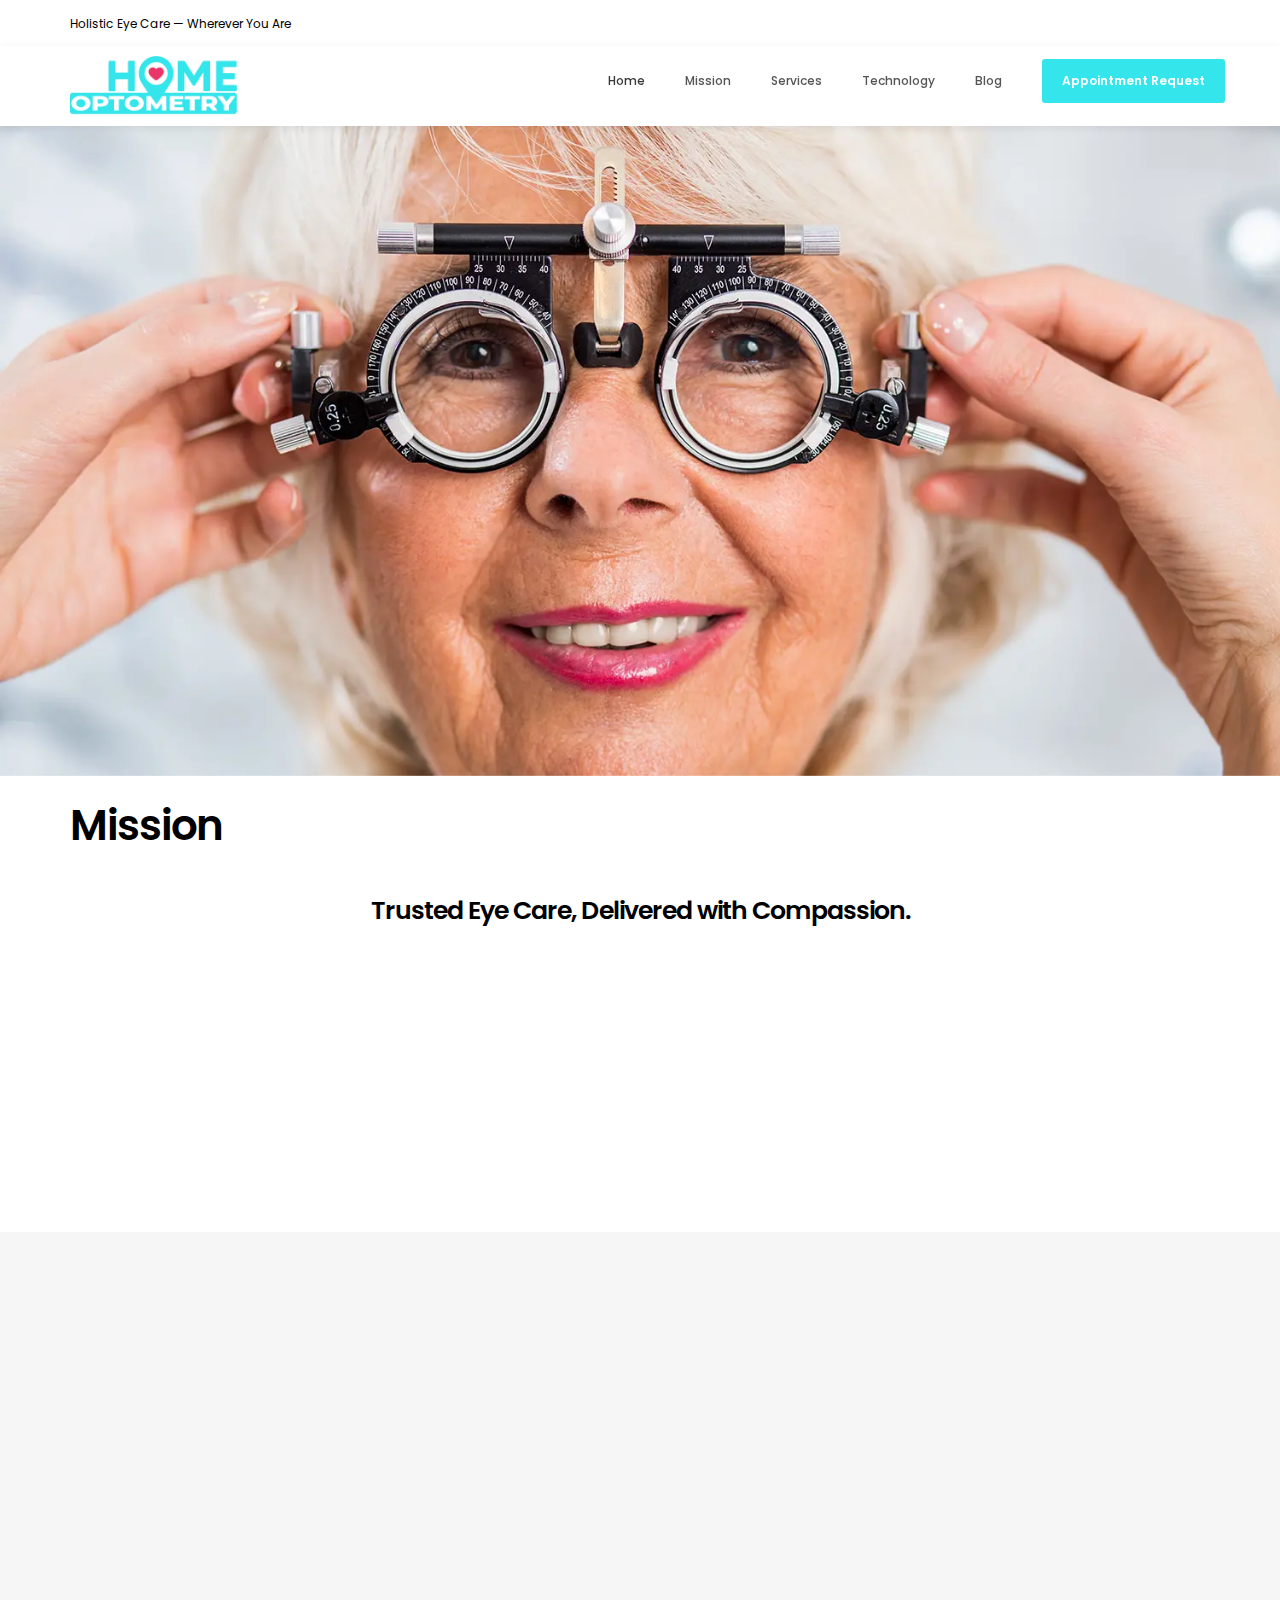
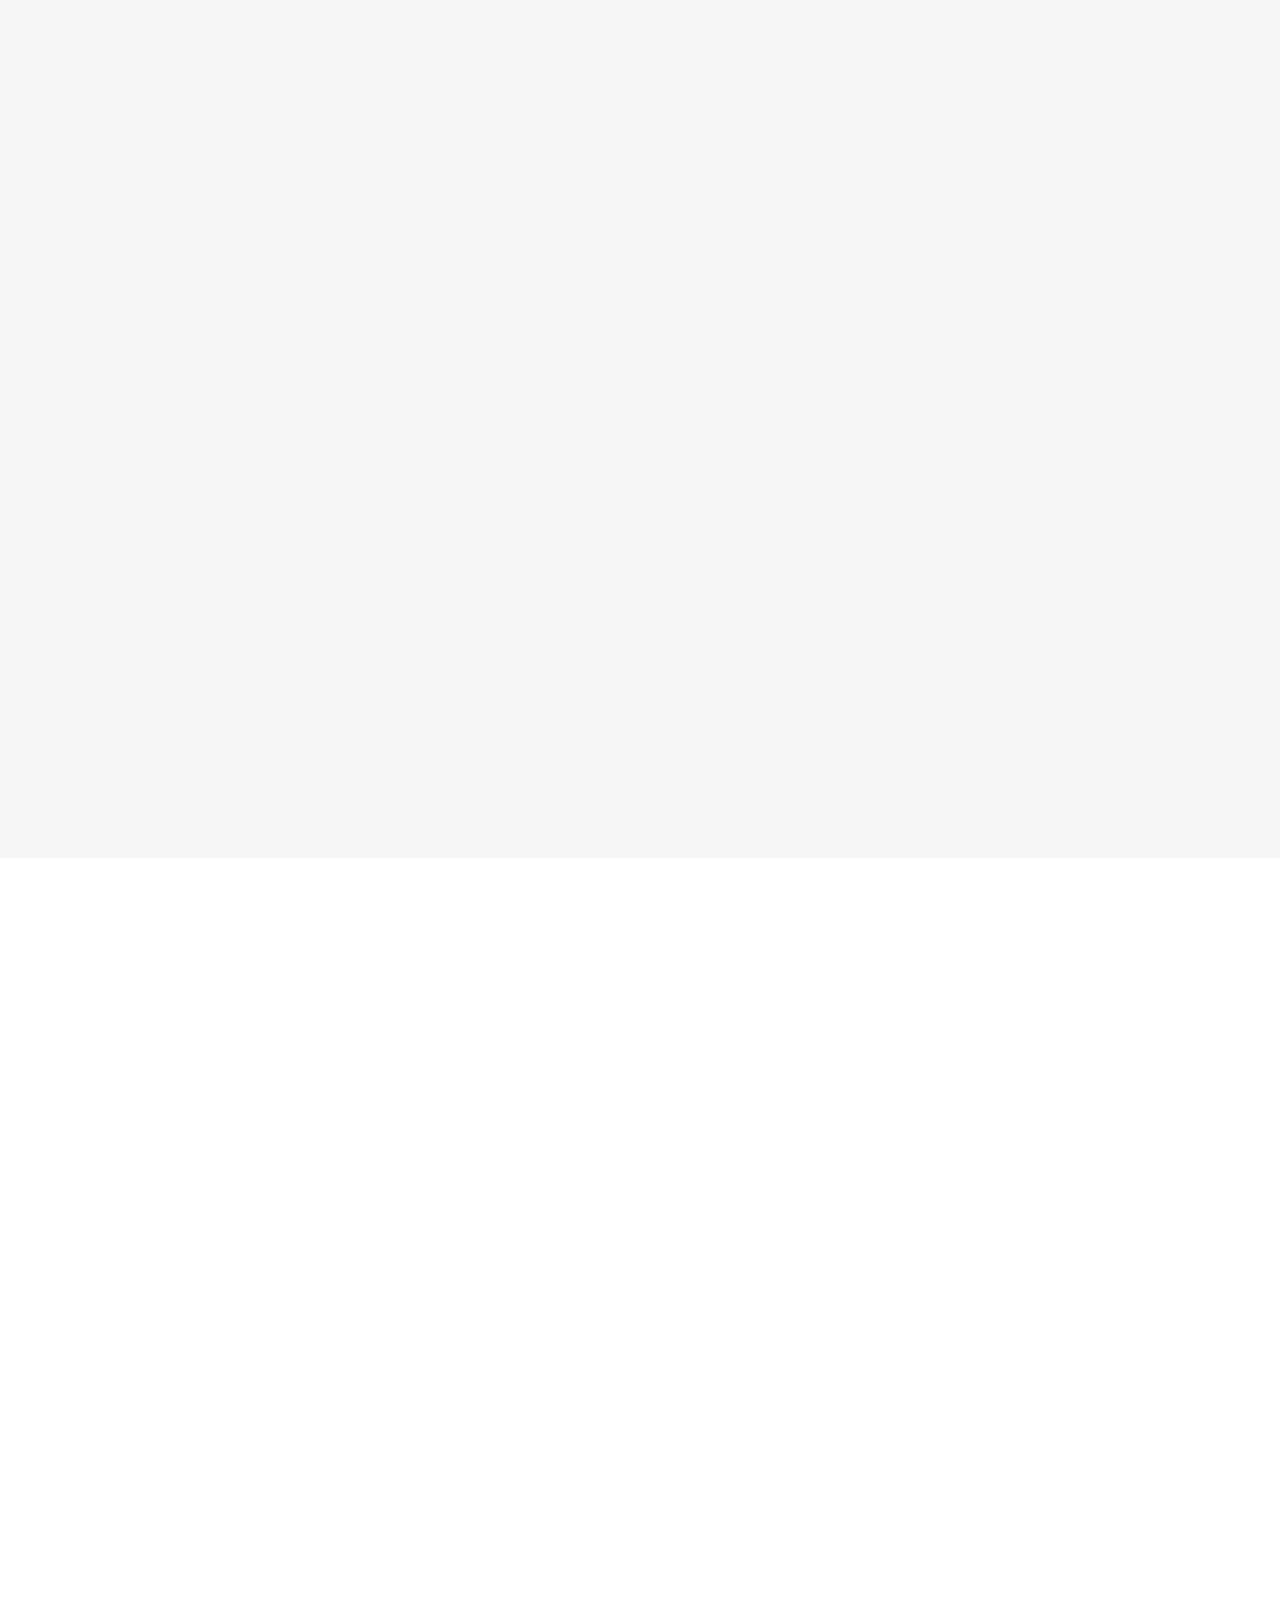
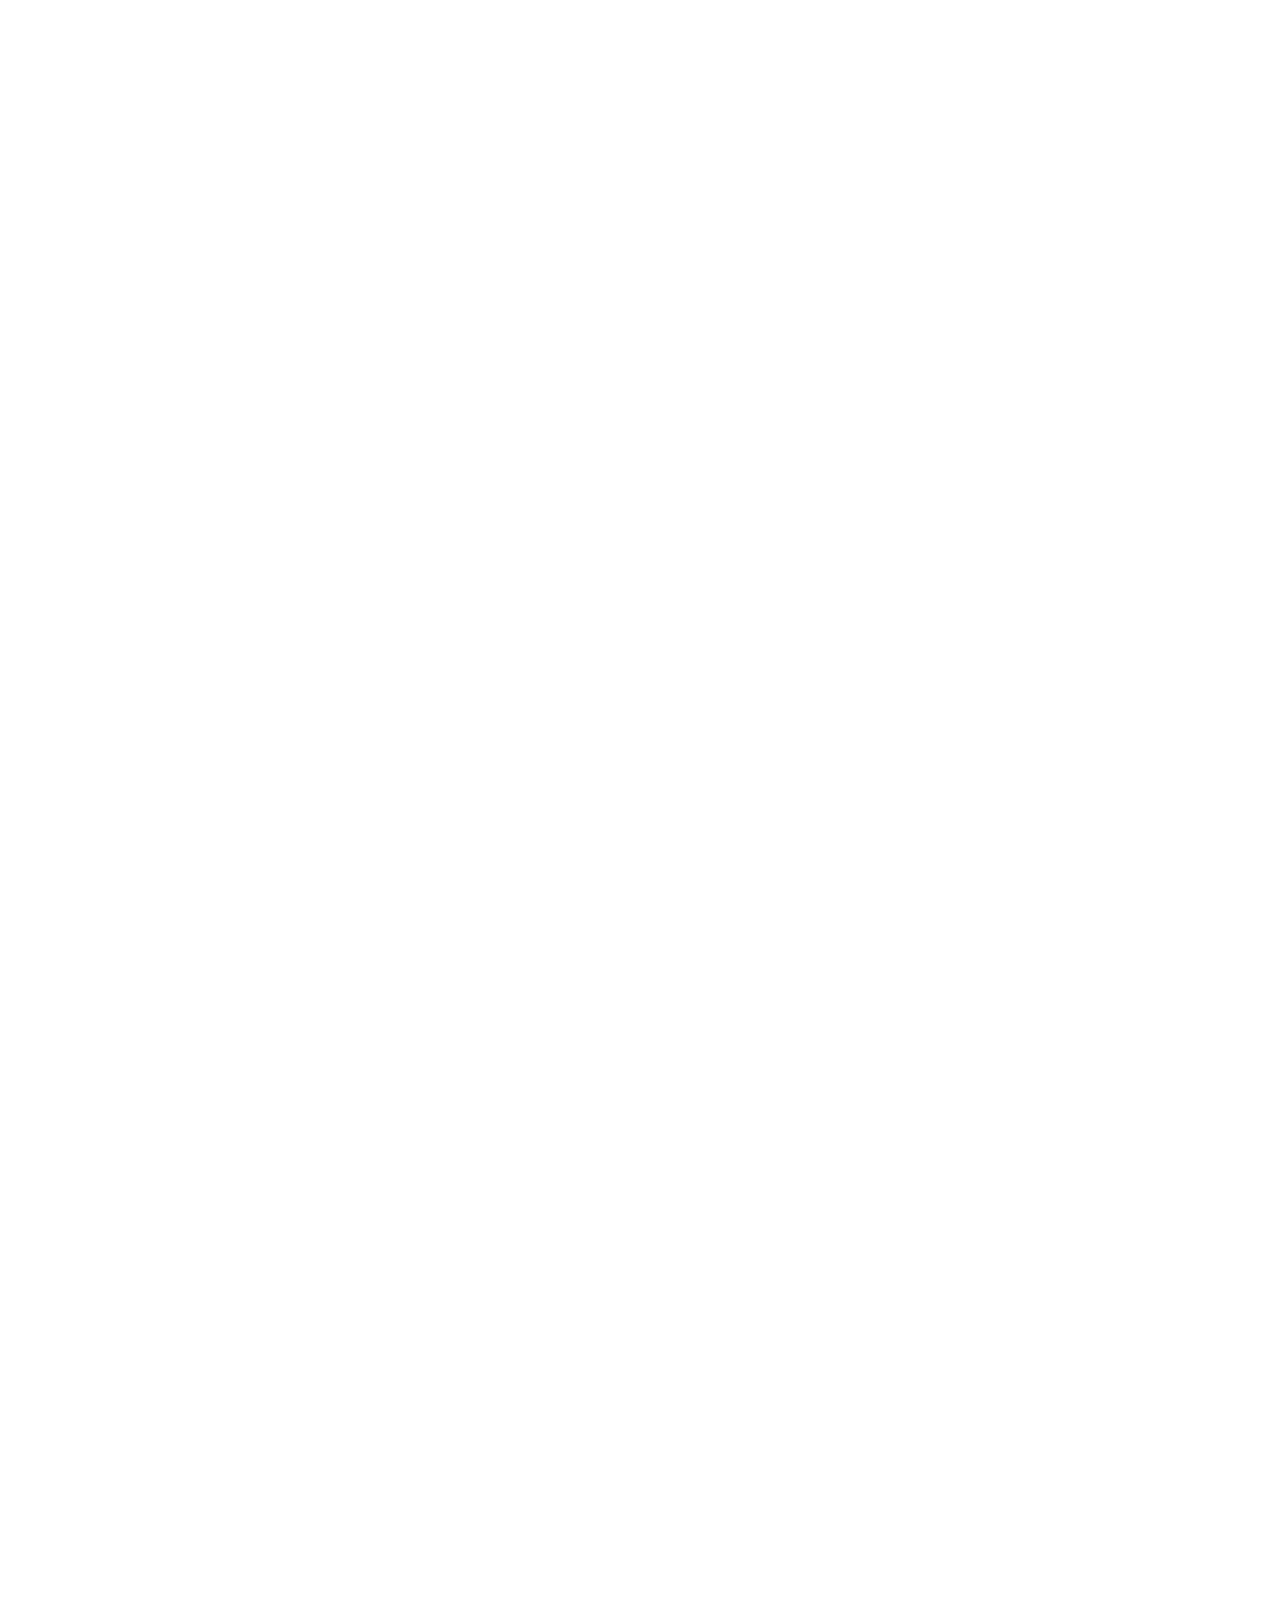
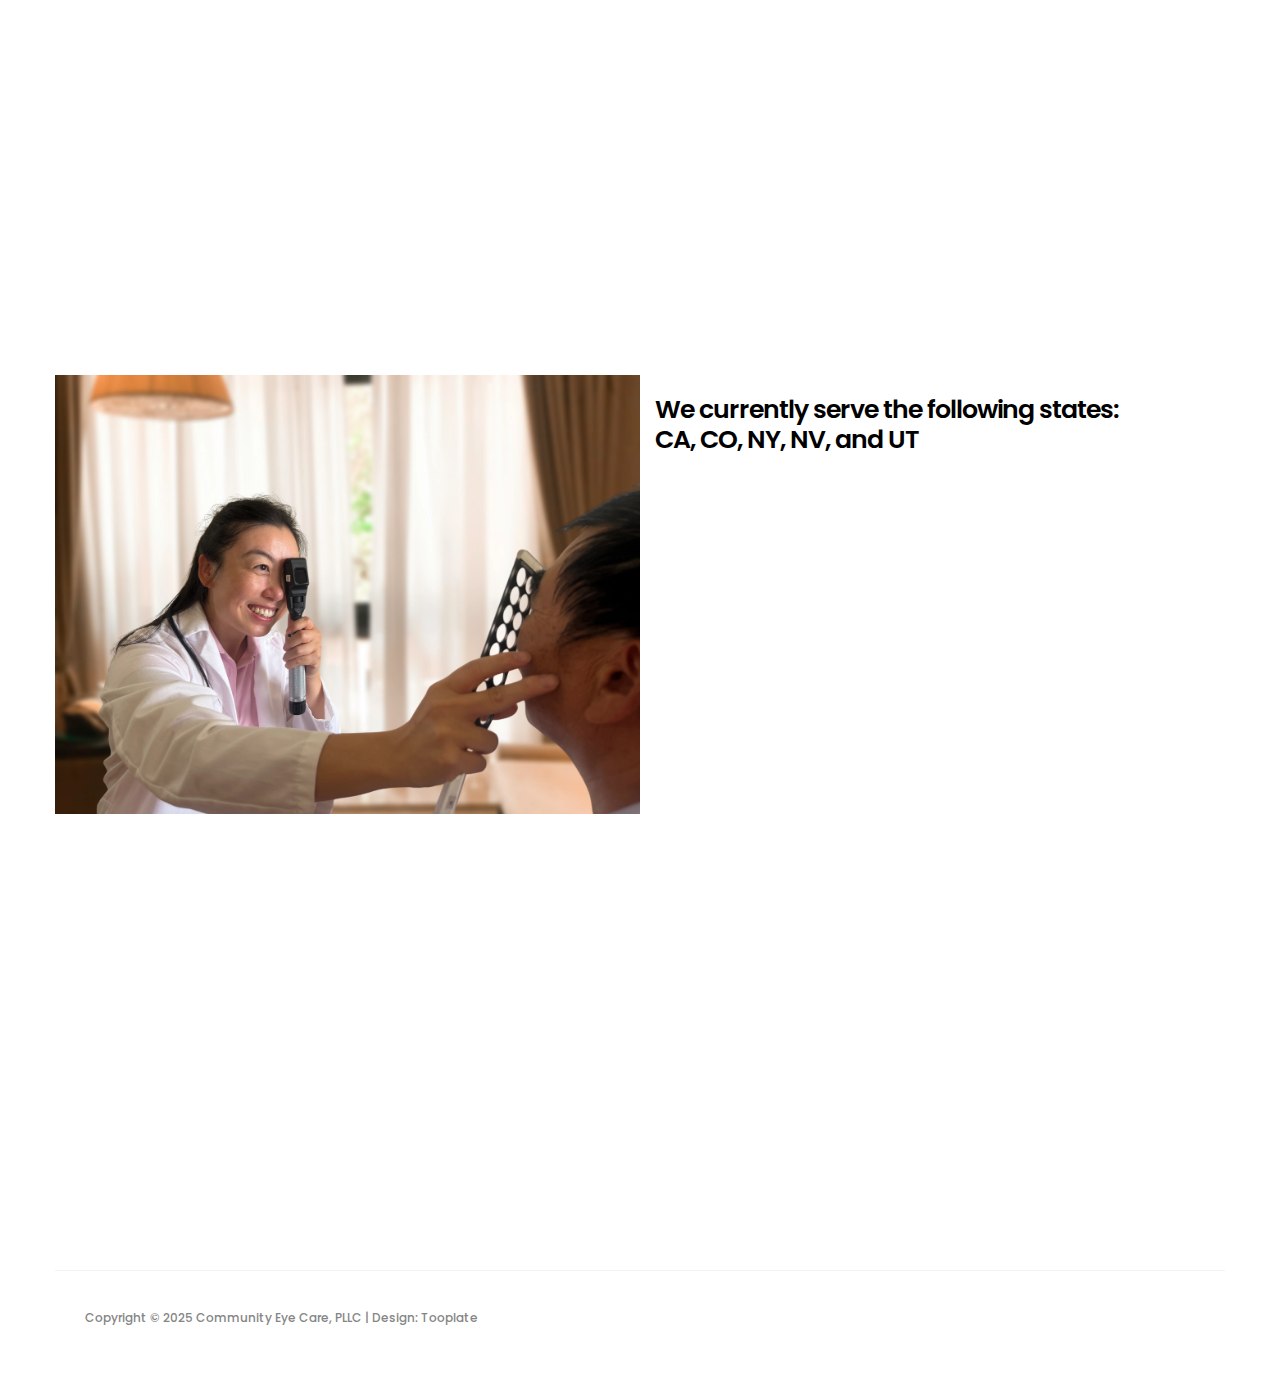
<file: index.html>
<!DOCTYPE html>
<html lang="en">
<head>

     <title>Home Optometry | Mobile Eye Care for Seniors</title>
<!--

Template 2098 Health

http://www.tooplate.com/view/2098-health

-->
     <meta charset="UTF-8">
     <meta http-equiv="X-UA-Compatible" content="IE=Edge">
     <meta name="description" content="Home Optometry delivers comprehensive, mobile eye exams to seniors in assisted living, nursing homes, and senior communities across California, Colorado, Nevada, New York, and Utah.">
     <meta name="keywords" content="mobile optometry, senior eye care, assisted living eye exams, nursing home optometrist, California mobile optometry, in-home eye exams, Colorado mobile optometry, Nevada mobile optometry, New York mobile optometry, Utah mobile optometry">
     <!--meta name="author" content="Tooplate"-->
     <meta name="viewport" content="width=device-width, initial-scale=1, maximum-scale=1">

	   <link rel="canonical" href="https://homeoptometry.com/">

    <link rel="preconnect" href="https://fonts.googleapis.com">
    <link rel="preconnect" href="https://fonts.gstatic.com" crossorigin>

     <link rel="stylesheet" href="css/bootstrap.min.css">
     <link rel="stylesheet" href="css/font-awesome.min.css">
     <link rel="stylesheet" href="css/animate.css">
     <link rel="stylesheet" href="css/owl.carousel.css">
     <link rel="stylesheet" href="css/owl.theme.default.min.css">
     
  <!-- Open Graph (Social Sharing) -->
  <meta property="og:title" content="Home Optometry | Mobile Eye Care for Seniors in California">
  <meta property="og:description" content="Concierge-style optometry for seniors—on-site eye exams in assisted living, nursing homes, and retirement communities across California.">
  <meta property="og:image" content="https://homeoptometry.com/images/logo.png">
  <meta property="og:url" content="https://homeoptometry.com/">
  <meta property="og:type" content="website">

  <!-- Twitter Card -->
  <meta name="twitter:card" content="summary_large_image">
  <meta name="twitter:title" content="Home Optometry | Mobile Eye Care for Seniors in California">
  <meta name="twitter:description" content="Holistic, mobile eye care delivered to senior communities across California.">
  <meta name="twitter:image" content="https://homeoptometry.com/images/logo.png">

  <!-- Favicon -->
  <link rel="icon" href="images/favicon.ico" type="image/x-icon">

     <!-- MAIN CSS -->
     <link rel="stylesheet" href="css/tooplate-style.css">
	    <link rel="preload" as="image" href="images/mobile-eye-exams-seniors-california.webp">

</head>
<body id="top" data-spy="scroll" data-target=".navbar-collapse" data-offset="50">


     <!-- HEADER -->
     <header>
          <div class="container">
               <div class="row">

                    <div class="col-md-4 col-sm-5">
                         <p>Holistic Eye Care — Wherever You Are</p>
                    </div>
                         
                    <!--div class="col-md-8 col-sm-7 text-align-right">
                         <span class="phone-icon"><i class="fa fa-phone"></i> 010-060-0160</span>
                         <span class="date-icon"><i class="fa fa-calendar-plus-o"></i> 6:00 AM - 10:00 PM (Mon-Fri)</span>
                         <span class="email-icon"><i class="fa fa-envelope-o"></i> <a href="#">info@company.com</a></span>
                    </div-->

               </div>
          </div>
     </header>


     <!-- MENU -->
     <section class="navbar navbar-default navbar-static-top" role="navigation">
          <div class="container">

               <div class="navbar-header">
                    <button class="navbar-toggle" data-toggle="collapse" data-target=".navbar-collapse">
                         <span class="icon icon-bar"></span>
                         <span class="icon icon-bar"></span>
                         <span class="icon icon-bar"></span>
                    </button>

                    <!-- lOGO TEXT HERE -->
                     <a href="index.html"><img src="images/logo.png" style="height: 60px; width: auto;"/></a>
               </div>

               <!-- MENU LINKS -->
               <div class="collapse navbar-collapse">
                    <ul class="nav navbar-nav navbar-right">
                         <li><a href="#top" class="smoothScroll">Home</a></li>
                         <li><a href="#mission" class="smoothScroll">Mission</a></li>
                         <li><a href="#services" class="smoothScroll">Services</a></li>
                         <li><a href="#tech" class="smoothScroll">Technology</a></li>
                         <li><a href="#blog" class="smoothScroll">Blog</a></li>
                         <!--li><a href="#appointment" class="smoothScroll">Contact</a></li-->
                         <li class="appointment-btn"><a href="#appointment">Appointment Request</a></li>
                    </ul>
               </div>

          </div>
     </section>


     <!-- HOME -->
     <section id="home" class="slider" data-stellar-background-ratio="0.5">
          <div class="container">
               <div class="row">

                         <div class="owl-carousel owl-theme">
                              <div class="item item-first">
                                   <!--div class="caption">
                                        <div class="col-md-offset-1 col-md-10">
                                             <h3>Let's make your life happier</h3>
                                             <h1>Healthy Living</h1>
                                             <a href="#tech" class="section-btn btn btn-default smoothScroll">Ultimate Portable Exam Package</a>
                                        </div>
                                   </div-->
                              </div>

                              <!--div class="item item-second">
                                   <div class="caption">
                                        <div class="col-md-offset-1 col-md-10">
                                             <h3>Aenean luctus lobortis tellus</h3>
                                             <h1>New Lifestyle</h1>
                                             <a href="#about" class="section-btn btn btn-default btn-gray smoothScroll">More About Us</a>
                                        </div>
                                   </div>
                              </div>

                              <div class="item item-third">
                                   <div class="caption">
                                        <div class="col-md-offset-1 col-md-10">
                                             <h3>Pellentesque nec libero nisi</h3>
                                             <h1>Your Health Benefits</h1>
                                             <a href="#news" class="section-btn btn btn-default btn-blue smoothScroll">Read Stories</a>
                                        </div>
                                   </div>
                              </div-->
                         </div>

               </div>
          </div>
     </section>

<!--Mission-->
      <section id="mission" data-stellar-background-ratio="1">
          <div class="container">
               <div class="row">
                    <div class="col-md-6 col-sm-6">
                         <div class="about-info">
                              <h2 class="wow fadeInUp" data-wow-delay="0.1s">Mission</h2>
                         </div> 
                    </div>
                    <div class="col-md-12 col-sm-12">
    
                              <div class="section-title wow fadeInUp" data-wow-delay="0.1s">
                              <h3 style="text-align:center;">Trusted Eye Care, Delivered with Compassion.</h3>
                         <br> 
                              </div>
                         <p class="section-title wow fadeInUp" style="text-align: justify">
                              Home Optometry is a full-service, primary eye care provider dedicated to enhancing the quality of life for seniors across California. Our mission is to deliver comprehensive, patient-centered, concierge-style eye care directly to where patients live and thrive.
                    <br>
                              <br>We partner with a wide range of senior care communities—including PACE centers, assisted living facilities, skilled nursing facilities, memory care units, residential care homes, continuing care communities, and retirement communities—to expand access to essential eye health services. By bringing best-in-class eye exams, personalized attention, and compassionate care to each resident, we aim to safeguard vision, support independence, and enrich the daily lives of every patient we serve.                   
                    <br>
                              <br>We believe that every person, regardless of age, health, or cognitive status, deserves the ability to see to their fullest potential.
                         </p>
                    <br>
                    </div>
               </div>
           </div>
     </section>


     <!-- ABOUT -->
     <section id="services">
          <div class="container">
               <div class="row">
                    <div class="col-md-6 col-sm-6">
                         <div class="about-info">
                                   <h2 class="wow fadeInUp" data-wow-delay="0.6s"><a href="about.html">Our Services</a></h2>
                         </div>
                    </div>    
                    <div class="col-md-12 col-sm-12">
                              <div class="wow fadeInUp" data-wow-delay="0.8s">
                                          <p class="section-title wow fadeInUp" style="text-align: justify"><strong>Home Optometry</strong> brings the full spectrum of professional eye care directly to your facility, eliminating the logistical stress, safety risks, and personal hardship of outside transportation for your residents. We specialize in serving the unique needs of the long-term care population with advanced portable diagnostic equipment and extensive clinical experience.</p>

<p class="section-title wow fadeInUp" style="text-align: justify">

Our practice is built on an exclusive private-care model designed to provide the highest standard of patient care and seamless partnership with your facility. This intentional approach allows us to offer:
                    </p>
                    <ul class="section-title wow fadeInUp" style="text-align: justify">
                         <li>
                        <strong>Unrushed, Comprehensive Examinations: </strong>Free from the constraints of restrictive insurance networks, we allocate more time per resident for a truly thorough evaluation of vision and ocular health. This is essential for managing age-related conditions like glaucoma, macular degeneration, and diabetic retinopathy..</li>
                    <li>
                         <strong>Simplified, Predictable Billing for Facilities: </strong>We eliminate administrative complexity by providing one clear, consolidated invoice for services rendered. This streamlines your accounting and budgeting processes with straightforward, transparent billing.</li>
                    <li>
                        <strong>Guaranteed, Priority Service: </strong>Our partnership is direct and focused. We coordinate schedules with you to ensure timely, reliable visits and prompt follow-up on all doctor recommendations.</li>
                         <li>
                             <strong>Enhanced Clinical Autonomy: </strong>Our independent, therapeutically licensed optometrists make care recommendations based solely on clinical necessity. This ensures every resident receives the lenses, treatments, and follow-up they need for optimal vision, comfort, and quality of life.</li></ul>
                    <p class="section-title wow fadeInUp"><strong>Our Resident Vision Program ensures seamless, high-quality care:</strong></p>
                       
<p class="section-title wow fadeInUp" style="text-align: justify">Working in coordination with each resident’s attending physician, we provide a complete clinical evaluation and deliver a clear summary of findings and recommendations. We furnish two copies of the detailed consultation report—one for the facility chart and one for the resident’s file—to ensure flawless care coordination. Should a referral to a specialist be necessary, we connect your team with trusted ophthalmologists from our established network.</p>

                         <p class="section-title wow fadeInUp" style="text-align: justify">By choosing At Home Optometry, you invest in a vision care program that prioritizes resident well-being and operational simplicity for your staff.</p>
                              </div>
                    </div>
               </div>
               <div class="row">
                    <div class="col-md-6 col-sm-6">
                         <div class="wow fadeInUp" data-wow-delay="0.8s">
                                   <h3>Concierge Eye Exams</h3>
                              <p class="section-title wow fadeInUp" style="text-align: justify">
                                   <br>Our doctors are licensed and insured to diagnose, treat, and manage a wide range of conditions. In addition to providing a glasses prescription to correct any refractive error, we manage both acute and chronic eye diseases such as:
                              </p>
                                   <ul>
                                        <li>Allergies</li>
                                        <li>Cataracts</li>
                                        <li>Diabetic Retinopathy</li>
                                        <li>Dry Eye Syndrome</li>
                                        <li>Eye Infections/Inflammations</li>
                                        <li>Glaucoma Detection/Management</li>
                                        <li>Macular Degeneration</li>
                                        <li>High-risk Ocular Side Effects of Medications</li>
                                        <li>Low Vision Care</li>
                                        <li>Post-Stroke Rehabilitation Integration with PT/OT</li>
                                        <li>MDS Assessments</li>
                                        <li>Continuing Education for Facility Staff</li>
                                   </ul>
                              </div> 
                    </div>
                    <div class="col-md-6 col-sm-6">
                         <div class="wow fadeInUp" data-wow-delay="0.8s">
                                   <h3>Personalized Optical</h3>
                              <br><p class="section-title wow fadeInUp" style="text-align: justify">
                              Bespoke Eyewear without the Bureaucracy. As a private-pay provider, we offer a curated eyewear experience that prioritizes quality and speed. By operating independently of insurance networks, we bypass the restrictive frame selections and slow processing times typical of "plan-grade" optical labs.</p>
                                   <ul>
                                        <li><strong>Boutique Frame Gallery:</strong> We bring a wide selection of frames chosen specifically for senior ergonomics, durability, and style.</li>
                                        <li><strong>Private Lab Precision:</strong> We utilize premium lens materials and advanced anti-reflective coatings for superior visual clarity.</li>
                                        <li><strong>Loss Prevention:</strong> To protect the resident’s investment, we provide custom name engraving on the temple of every frame—a vital service for community living.</li>
                                        <li><strong>Repair and adjustments</strong> of glasses, On-site.</li>
                                        <li><strong>On-Site Maintenance:</strong> We provide repairs and precision adjustments on-site to ensure lasting comfort.</li>
                                        <li><strong>Community Impact:</strong>We manage the recycling and donation of old eyewear to medical mission trips with authorization.</li></ul>
                         </div>
                    </div>
               </div>
          </div>
     </section>


     <!-- TECH -->
     <section id="tech" data-stellar-background-ratio="1">
          <div class="container">
               <div class="row">

                    <div class="col-md-6 col-sm-6">
                         <div class="about-info">
                              <h2 class="wow fadeInUp" data-wow-delay="0.1s">Equipment</h2>
                         </div>
                    </div>
               </div>
               
 <div class="section-title wow fadeInUp" data-wow-delay="0.1s">
                              <h3 style="text-align:center;"><a href="essentials.html">Ultimate Portable Exam Package</a></h3>
                         <br></div>
                         <p class="section-title wow fadeInUp" style="text-align: justify; color:black">
                            At Home Optometry, we provide comprehensive, on-site eye care by deploying a fully portable diagnostic suite that replicates the functionality of a traditional exam room. This portability allows us to serve bedbound patients, individuals with limited mobility, and those with cognitive impairment, reducing barriers to essential vision care.
               <br><br>Our approach integrates both time-tested diagnostic techniques and modern advancements in technology. Using retinoscopes, handheld slit lamps, binocular indirect ophthalmoscopes, and rebound tonometers, we perform objective, thorough evaluations of ocular health. These methods enable us to accurately prescribe corrective lenses and diagnose eye conditions—even in patients who may be unable to provide subjective responses.
                              <br><br>By combining clinical precision with mobility, we enhance access to high-quality eye care and improve patient outcomes across diverse care settings.</p>
          
                    <div class="clearfix">

                    <div class="col-md-4 col-sm-6">
                         <div class="team-thumb wow fadeInUp" data-wow-delay="0.2s">
                              <img src="images/bio-2.webp" class="img-responsive" alt="">

                                   <div class="team-info">
                                        <h3>Binocular Indirect Ophthalmoscope (BIO)</h3>
                                        <p>We use a binocular indirect ophthalmoscope to obtain a wide, detailed view of the retina and optic nerve. This allows us to detect sight-threatening conditions such as retinal tears, diabetic retinopathy, or glaucoma—even in challenging exam environments.
                                        </p>
                                        
                                   </div>

                         </div>
                    </div>

                    <div class="col-md-4 col-sm-6">
                         <div class="team-thumb wow fadeInUp" data-wow-delay="0.4s">
                              <img src="images/slitlamp.png" class="img-responsive" alt="">
                                   <div class="team-info">
                                        <h3>Handheld Slit Lamp</h3>
                                        <p>Our handheld slit lamp provides a close-up, magnified view of the front structures of the eye (cornea, lens, iris, eyelids). This helps us diagnose conditions like cataracts, dry eye, corneal disease, and ocular surface disorders with precision.
                                        </p>
                                   </div>

                         </div>
                    </div>

                    <div class="col-md-4 col-sm-6">
                         <div class="team-thumb wow fadeInUp" data-wow-delay="0.6s">
                              <img src="images/tonometer.png" class="img-responsive" alt="">
                                   <div class="team-info">
                                        <h3>Rebound Tonometer</h3>
                                        <p>We use a rebound tonometer to measure intraocular pressure (IOP)—a critical factor in detecting and managing glaucoma. Because it works in both upright and supine positions, it’s ideal for patients who are bedbound or have mobility limitations.
                                        </p>
                                   </div>
                         </div>
                    </div>
                    
               </div>
               <br>
               <div class="clearfix">

                    <div class="col-md-4 col-sm-6">
                         <div class="team-thumb wow fadeInUp" data-wow-delay="0.2s">
                              <img src="images/ret3.png" class="img-responsive" alt="">
                                   <div class="team-info">
                                        <h3>Retinoscope</h3>
                                        <p>With a retinoscope and skiascopy racks, we objectively measure a patient’s refractive error to determine their glasses prescription. This method is especially valuable for patients who cannot verbally communicate or provide reliable subjective responses.</p>
                                        
                                   </div>

                         </div>
                    </div>

                    <div class="col-md-4 col-sm-6">
                         <div class="team-thumb wow fadeInUp" data-wow-delay="0.4s">
                              <img src="images/lensometer.png" class="img-responsive" alt="">
                                   <div class="team-info">
                                        <h3>Manual Lensometer</h3>
                                        <p>A portable lensometer lets us measure the current prescription in a patient’s glasses on site. This helps us track prescription changes over time and ensure new lenses are updated accurately.</p>
                                   </div>

                         </div>
                    </div>

                    <div class="col-md-4 col-sm-6">
                         <div class="team-thumb wow fadeInUp" data-wow-delay="0.6s">
                              <img src="images/lea.png" class="img-responsive" alt="">
                                   <div class="team-info">
                                        <h3>LEA Charts</h3>
                                        <p>Our LEA charts use specially designed symbols and optotypes to test vision in patients who may be nonverbal or cognitively impaired. This allows us to obtain accurate visual acuity feedback from children, seniors, and patients with dementia.</p>
                                   </div>
                         </div>
                    </div>
                    
               </div>
          </div>
          <br>
     </section>


     <!-- NEWS -->
   
     <section id="blog" data-stellar-background-ratio="2.5">
          <div class="container">
               <div class="row">

                    <div class="col-md-12 col-sm-12">
                         <!-- SECTION TITLE -->
                         <div class="section-title wow fadeInUp" data-wow-delay="0.1s">
                                <br><h2>Optometry Blog</h2>
                         </div>
                    </div>

                    <div class="col-md-4 col-sm-6">
                         <!-- NEWS THUMB -->
                         <div class="news-thumb wow fadeInUp" data-wow-delay="0.4s">
                              <a href="onsiteoptometry.html">
                                   <img src="images/nursinghomeopto.jpg" class="img-responsive" alt="">
                              </a>
                              <div class="news-info">
                                   <span>September 18, 2025</span>
                                   <h3><a href="onsiteoptometry.html">5 Reasons Assisted Living Communities Benefit from On-Site Optometry Services</a></h3>
                                   <p>On-site optometry services make eye care easier for seniors in assisted living communities. Learn how mobile eye exams improve access, safety, and quality of life.</p>
                                   <div class="author">
                                        <img src="images/author.png" class="img-responsive" alt="">
                                        <div class="author-info">
                                             <h5>Ting Zhang, OD, FAAO</h5>
                                             <p>Optometrist / Founder</p>
                                        </div>
                                   </div>
                              </div>
                         </div>
                    </div>

                    <div class="col-md-4 col-sm-6">
                         <!-- NEWS THUMB -->
                         <div class="news-thumb wow fadeInUp" data-wow-delay="0.6s">
                              <a href="eyeexam.html">
                                   <img src="images/eyeexam.png" class="img-responsive" alt="">
                              </a>
                              <div class="news-info">
                                   <span>September 08, 2025</span>
                                   <h3><a href="eyeexam.html">The Importance of Eye Exams for Seniors</a></h3>
                                   <p>As we age, our eyes—like the rest of our body—undergo natural changes. While some vision changes are a normal part of getting older, others may signal more serious eye health issues. That’s why regular eye exams are an essential part of maintaining overall health and quality of life for seniors.</p>
                                   <div class="author">
                                        <img src="images/author.png" class="img-responsive" alt="">
                                        <div class="author-info">
                                             <h5>Ting Zhang, OD, FAAO</h5>
                                             <p>Optometrist / Founder</p>
                                        </div>
                                   </div>
                              </div>
                         </div>
                    </div>

                    <div class="col-md-4 col-sm-6">
                         <!-- NEWS THUMB -->
                         <div class="news-thumb wow fadeInUp" data-wow-delay="0.8s">
                              <a href="eyehealth.html">
                                   <img src="images/eyehealth.jpeg" class="img-responsive" alt="">
                              </a>
                              <div class="news-info">
                                   <span>August 27, 2025</span>
                                   <h3><a href="eyehealth.html">Protecting Your Eye Health as You Age</a></h3>
                                   <p>Through regular eye examinations, lifestyle modifications, and proactive management of systemic health, older adults can protect their vision and maintain independence.</p>
                                   <div class="author">
                                        <img src="images/author.png" class="img-responsive" alt="">
                                        <div class="author-info">
                                             <h5>Ting Zhang, OD, FAAO</h5>
                                             <p>Optometrist / Founder</p>
                                        </div>
                                   </div>
                              </div>
                         </div>
                    </div>

               </div>
          </div>
     </section>


     <!-- MAKE AN APPOINTMENT -->
     <section id="appointment" data-stellar-background-ratio="3">
          <div class="container">
               <div class="row">

                    <div class="col-md-6 col-sm-6">
                         <div class="row">
                         <img src="images/abt-img.webp" class="img-responsive" alt="">
                              </div>
                         <br>
                         <div class="row">
                              <div class="wow fadeInUp" data-wow-delay="0.8s">
                                   <p class="section-title wow fadeInUp" style="text-align: justify"><a href="https://peakvisioncare.com">Dr. <strong>Ting Zhang, OD, FAAO</strong></a> is the founder of Home Optometry and a proud U.S. Air Force officer. She earned her doctorate from the New England College of Optometry and completed advanced clinical training at Veterans Affairs hospitals and community health centers.
                                   </p>
                                   <p class="section-title wow fadeInUp" style="text-align: justify">As a Fellow of the American Academy of Optometry (FAAO)—a distinction held by fewer than 10% of optometrists—Dr. Zhang is recognized for her expertise, scholarship, and commitment to the highest standards of care. She brings that same dedication to every patient, delivering compassionate, mobile eye care directly to senior communities across California, Colorado, New York, Nevada, and Utah. 
                                   </p>
                              </div>
                         </div>
                    </div>

                    <div class="col-md-6 col-sm-6">
                         <h3>We currently serve the following states: <br>CA, CO, NY, NV, and UT</h3>
                         <!-- CONTACT FORM HERE -->
                         <form id="appointment-form" role="form" method="post" action="https://api.web3forms.com/submit">
                              <input type="hidden" name="access_key" value="4ca70c42-a6a5-4d8c-87aa-74bdefea7c15">
                              <input type="hidden" name="redirect" value="https://homeoptometry.com/thank-you">

                              <!-- SECTION TITLE -->
                              <div class="section-title wow fadeInUp" data-wow-delay="0.4s">
                                   <h3>On-Site Optometry Service Request Form</h3>
                              </div>

                              <div class="wow fadeInUp" data-wow-delay="0.8s">
                                   <div class="col-md-6 col-sm-6">
                                        <label for="name">Contact Name</label>
                                        <input type="text" class="form-control" id="name" name="name" placeholder="Full Name" required>
                                   </div>

                                   <div class="col-md-6 col-sm-6">
                                        <label for="email">Email</label>
                                        <input type="email" class="form-control" id="email" name="email" placeholder="Your Email" required>
                                   </div>

                                   <div class="col-md-6 col-sm-6">
                                        <label for="date">Preferred Date of Service</label>
                                        <input type="date" name="date" value="" class="form-control">
                                   </div>

                                   <div class="col-md-6 col-sm-6">
                                        <label for="select">Select Location Type</label>
                                        <select class="form-control" required>    
                                             <option disabled selected value> -- select an option -- </option>
                                             <option>Assisted Living Facilities (ALFs)</option>
                                             <option>Continuing Care Retirement Communities (CCRCs)</option>
                                             <option>Independent Living/Retirement Community</option>                                          
                                             <option>Memory Care Facilities</option>
                                             <option>PACE Centers (Program of All-Inclusive Care for the Elderly)</option>
                                             <option>Residential Care Homes</option>
                                             <option>Skilled Nursing Facilities (SNFs)</option>
                                        </select>
                                   </div>

                                  <div class="col-md-12 col-sm-12">
                                        <label for="address">Facility Address</label>
                                        <input type="text" class="form-control" id="street" name="street" placeholder="Full Street Address" required>
                                   </div>
                                   
                                   <div class="col-md-12 col-sm-12">
                                        <label for="telephone">Phone Number</label>
                                        <input type="tel" class="form-control" id="phone" name="phone" placeholder="Phone" required>
                                        <label for="Message">Additional Message</label>
                                        <textarea class="form-control" rows="5" id="message" name="message" placeholder="Message"></textarea>
                                        <button type="submit" class="form-control" id="cf-submit" name="submit">Submit Request</button>
                                   </div>
                              </div>
                        </form>
                    </div>

               </div>
          </div>
     </section>


     <!-- GOOGLE MAP>
     <section id="google-map">
     <!-- How to change your own map point
            1. Go to Google Maps
            2. Click on your location point
            3. Click "Share" and choose "Embed map" tab
            4. Copy only URL and paste it within the src="" field below
	>
          <iframe src="https://www.google.com/maps/embed?pb=!1m18!1m12!1m3!1d3647.3030413476204!2d100.5641230193719!3d13.757206847615207!2m3!1f0!2f0!3f0!3m2!1i1024!2i768!4f13.1!3m3!1m2!1s0x0%3A0xf51ce6427b7918fc!2sG+Tower!5e0!3m2!1sen!2sth!4v1510722015945" width="100%" height="350" frameborder="0" style="border:0" allowfullscreen></iframe>
     </section>           


     <!--FOOTER -->
     <footer data-stellar-background-ratio="5">
          <div class="container">
               <div class="row">

                    <!--div class="col-md-4 col-sm-4">
                         <div class="footer-thumb"> 
                              <h4 class="wow fadeInUp" data-wow-delay="0.4s">Contact Info</h4>
                              <p>Fusce at libero iaculis, venenatis augue quis, pharetra lorem. Curabitur ut dolor eu elit consequat ultricies.</p>

                              <div class="contact-info">
                                   <p><i class="fa fa-phone"></i> 010-070-0170</p>
                                   <p><i class="fa fa-envelope-o"></i> <a href="#">info@company.com</a></p>
                              </div>
                         </div>
                    </!--div>

                    <div class="col-md-4 col-sm-4"> 
                         <div class="footer-thumb"> 
                              <h4 class="wow fadeInUp" data-wow-delay="0.4s">Latest News</h4>
                              <div class="latest-stories">
                                   <div class="stories-image">
                                        <a href="#"><img src="images/news-image.jpg" class="img-responsive" alt=""></a>
                                   </div>
                                   <div class="stories-info">
                                        <a href="#"><h5>Amazing Technology</h5></a>
                                        <span>March 08, 2018</span>
                                   </div>
                              </div>

                              <div class="latest-stories">
                                   <div class="stories-image">
                                        <a href="#"><img src="images/news-image.jpg" class="img-responsive" alt=""></a>
                                   </div>
                                   <div class="stories-info">
                                        <a href="#"><h5>New Healing Process</h5></a>
                                        <span>February 20, 2018</span>
                                   </div>
                              </div>
                         </div>
                    </div>

                    <div class="col-md-4 col-sm-4"> 
                         <div class="footer-thumb">
                              <div class="opening-hours">
                                   <h4 class="wow fadeInUp" data-wow-delay="0.4s">Opening Hours</h4>
                                   <p>Monday - Friday <span>06:00 AM - 10:00 PM</span></p>
                                   <p>Saturday <span>09:00 AM - 08:00 PM</span></p>
                                   <p>Sunday <span>Closed</span></p>
                              </div> 

                              <ul class="social-icon">
                                   <li><a href="#" class="fa fa-facebook-square" attr="facebook icon"></a></li>
                                   <li><a href="#" class="fa fa-twitter"></a></li>
                                   <li><a href="#" class="fa fa-instagram"></a></li>
                              </ul>
                         </div>
                    </div-->

                    <div class="col-md-12 col-sm-12 border-top">
                         <div class="col-md-8 col-sm-6">
                              <div class="copyright-text"> 
                                   <p>Copyright &copy; 2025 Community Eye Care, PLLC 
                                   
                                   | Design: Tooplate</p>
                              </div>
                         </div>
                         <!--div class="col-md-6 col-sm-6">
                              <div class="footer-link"> 
                                   <a href="#">Laboratory Tests</a>
                                   <a href="#">Departments</a>
                                   <a href="#">Insurance Policy</a>
                                   <a href="#">Careers</a>
                              </div>
                         <div-->
                         <div class="col-md-2 col-sm-2 text-align-center">
                              <div class="angle-up-btn"> 
                                  <a href="#top" class="smoothScroll wow fadeInUp" data-wow-delay="1.2s"><i class="fa fa-angle-up"></i></a>
                              </div>
                         </div>   
                    </div>
                    
               </div>
          </div>
     </footer>

     <!-- SCRIPTS -->
     <script src="js/jquery.js" defer></script>
     <script src="js/bootstrap.min.js" defer></script>
     <script src="js/jquery.sticky.js" defer></script>
     <script src="js/jquery.stellar.min.js" defer></script>
     <script src="js/wow.min.js" defer></script>
     <script src="js/smoothscroll.js" defer></script>
     <script src="js/owl.carousel.min.js" defer></script>
     <script src="js/custom.js" defer></script>

</body>
</html>
</file>
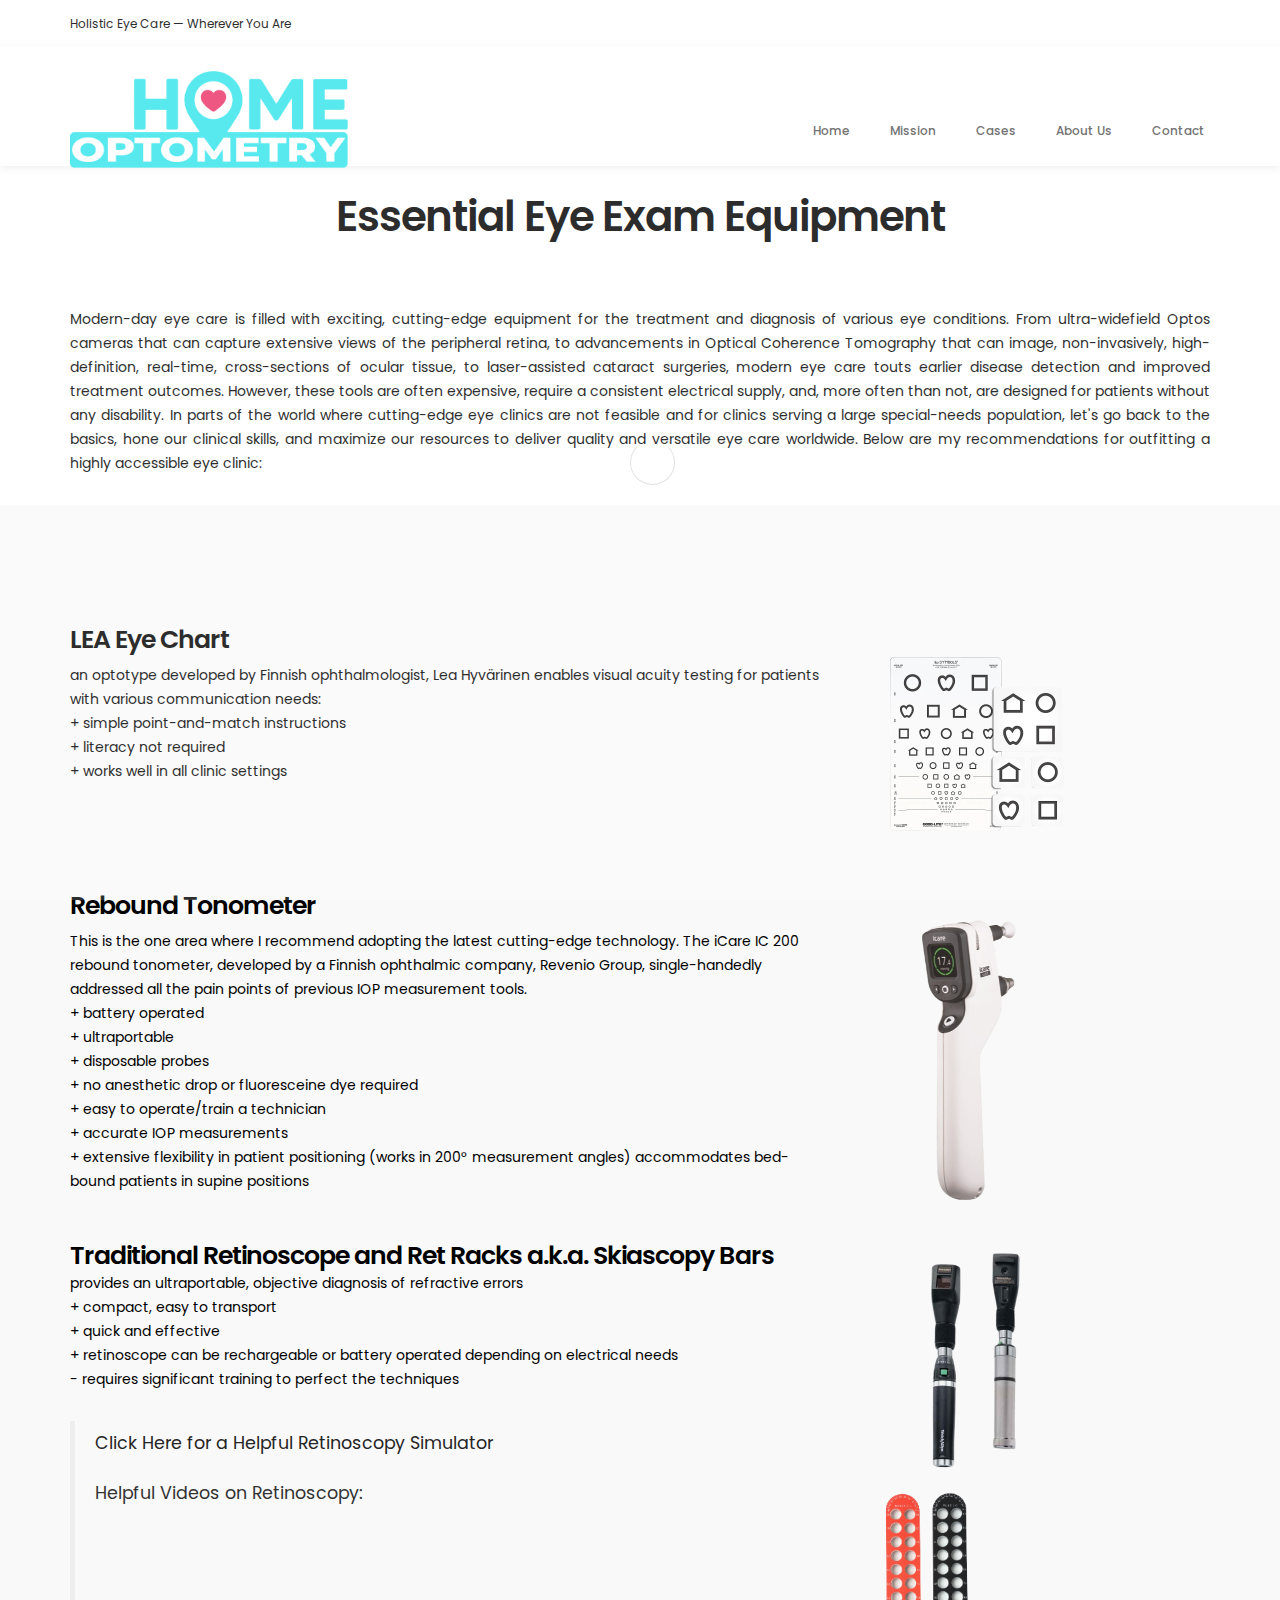
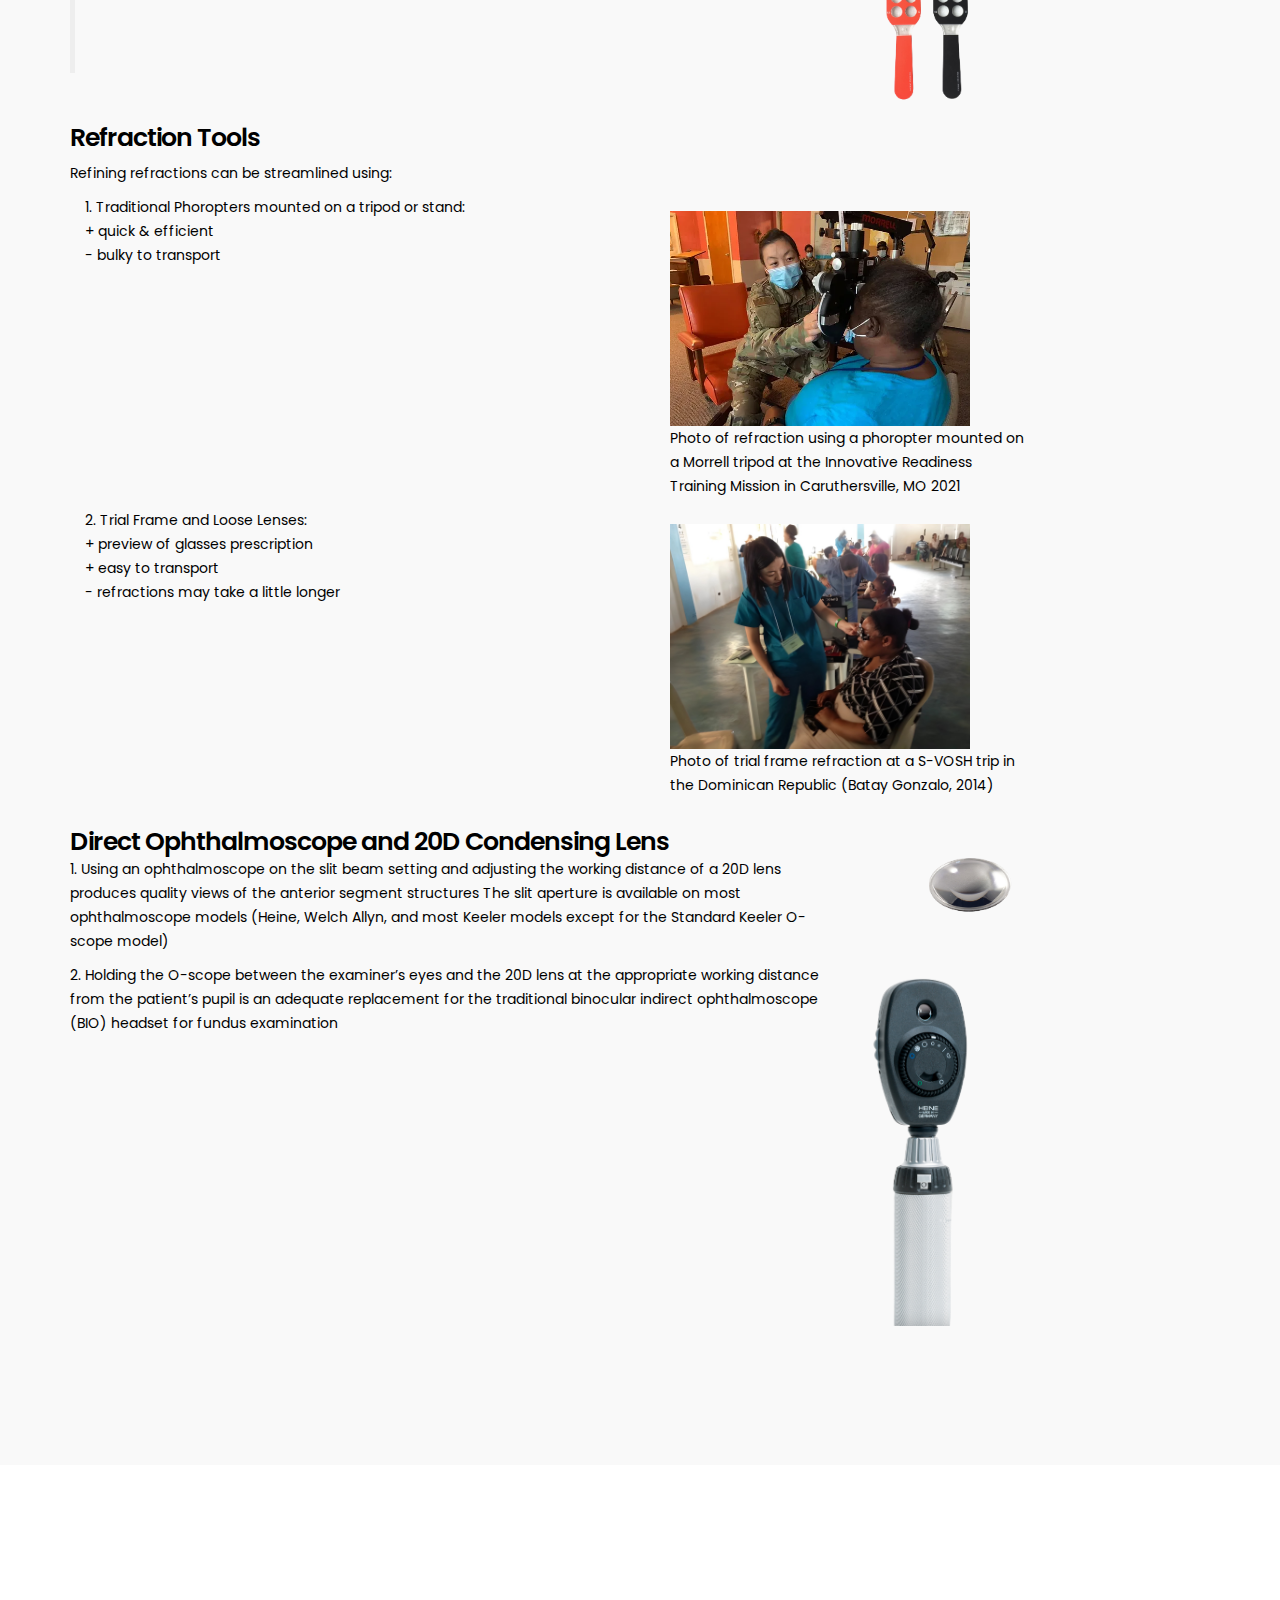
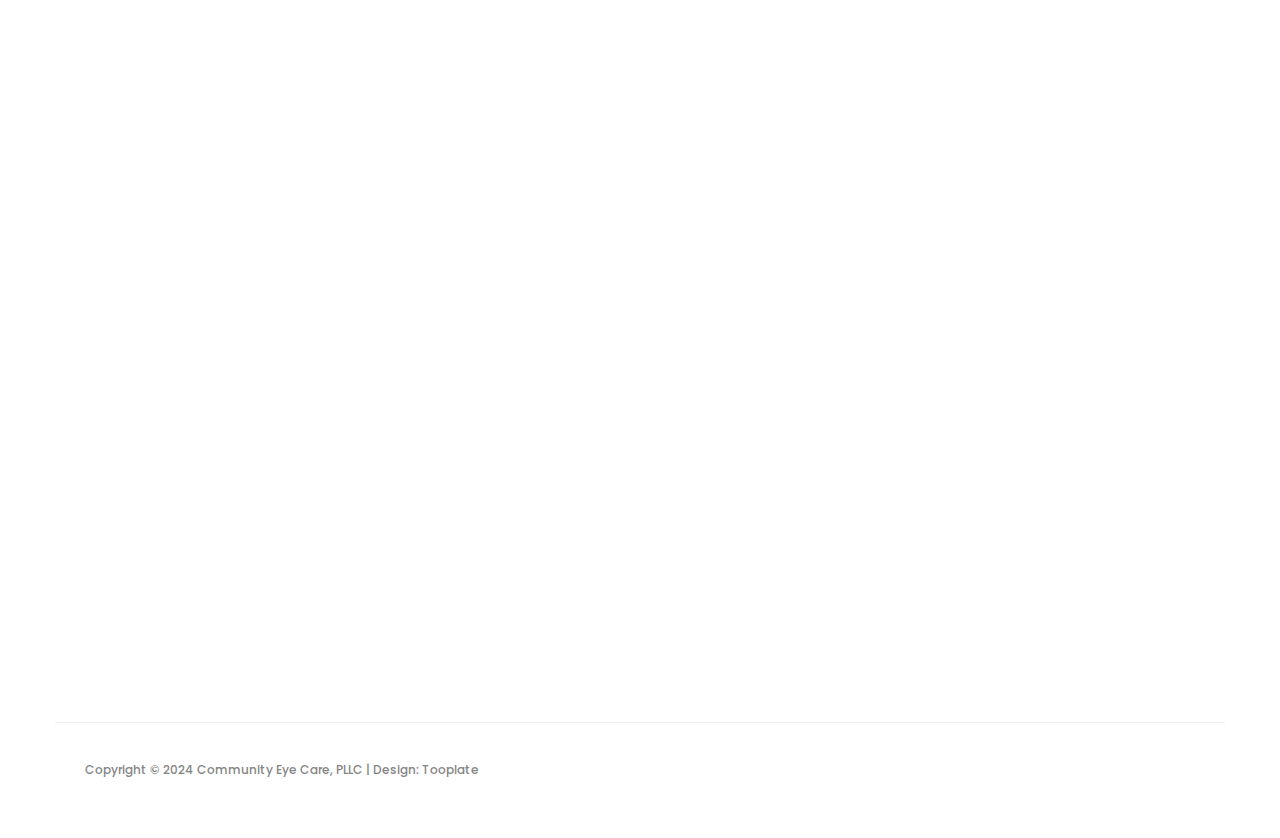
<file: essentials.html>
<!DOCTYPE html>
<html lang="en">
<head>
<link rel="shortcut icon" type="x-icon" href="images/favicon.ico">
     <title>Home Optometry: Exam Essentials</title>
<!--

Template 2098 Health

http://www.tooplate.com/view/2098-health

-->
     <meta charset="UTF-8">
     <meta http-equiv="X-UA-Compatible" content="IE=Edge">
     <meta name="description" content="">
     <meta name="keywords" content="">
     <meta name="author" content="Tooplate">
     <meta name="viewport" content="width=device-width, initial-scale=1, maximum-scale=1">

     <link rel="stylesheet" href="css/bootstrap.min.css">
     <link rel="stylesheet" href="css/font-awesome.min.css">
     <link rel="stylesheet" href="css/animate.css">
     <link rel="stylesheet" href="css/owl.carousel.css">
     <link rel="stylesheet" href="css/owl.theme.default.min.css">

     <!-- MAIN CSS -->
     <link rel="stylesheet" href="css/tooplate-style.css">

</head>
<body id="top" data-spy="scroll" data-target=".navbar-collapse" data-offset="50">

     <!-- PRE LOADER -->
     <section class="preloader">
          <div class="spinner">

               <span class="spinner-rotate"></span>
               
          </div>
     </section>


     <!-- HEADER -->
     <header>
          <div class="container">
               <div class="row">

                    <div class="col-md-4 col-sm-5">
                         <p>Holistic Eye Care — Wherever You Are</p>
                    </div>
                         
                    <!--div class="col-md-8 col-sm-7 text-align-right">
                         <span class="phone-icon"><i class="fa fa-phone"></i> 010-060-0160</span>
                         <span class="date-icon"><i class="fa fa-calendar-plus-o"></i> 6:00 AM - 10:00 PM (Mon-Fri)</span>
                         <span class="email-icon"><i class="fa fa-envelope-o"></i> <a href="#">info@company.com</a></span>
                    </div-->

               </div>
          </div>
     </header>


      <!-- MENU -->
     <section class="navbar navbar-default navbar-static-top" role="navigation">
          <div class="container">

               <div class="navbar-header">
                    <button class="navbar-toggle" data-toggle="collapse" data-target=".navbar-collapse">
                         <span class="icon icon-bar"></span>
                         <span class="icon icon-bar"></span>
                         <span class="icon icon-bar"></span>
                    </button>

                    <!-- lOGO TEXT HERE -->
                    <a href="index.html" class="navbar-brand"><img src="images/logo.png" style="height: 100px; width: auto;"/></a></div>
</br></div>

               <!-- MENU LINKS -->
                <div class="container">
               <div class="collapse navbar-collapse">
                    <ul class="nav navbar-nav navbar-right">
                         <li><a href="index.html#top" class="smoothScroll">Home</a></li>
                         <li><a href="index.html#mission" class="smoothScroll">Mission</a></li>
                         <li><a href="index.html#cases" class="smoothScroll">Cases</a></li>
                         <li><a href="index.html#about" class="smoothScroll">About Us</a></li>
                         <li><a href="index.html#appointment" class="smoothScroll">Contact</a></li>
                         <!--li class="appointment-btn"><a href="#appointment">Make an appointment</a></li-->
                    </ul>
               </div>

          </div>
     </section>


     <!-- MISSION -->
     <section id="essentials" data-stellar-background-ratio="1">
          <div class="container">
               <div class="row">
                    <div class="col-md-6 col-sm-6">
                         <!--div class="about-info">
                              <h2 class="wow fadeInUp" data-wow-delay="0.1s">Exam Equipment Essentials</h2>
                                                       </div--> 
                    </div>
<div class="col-md-12 col-sm-12">
                         <!-- SECTION TITLE -->
                         <div class="section-title wow fadeInUp" data-wow-delay="0.1s">
                              </br><h2 style="text-align:center;">Essential Eye Exam Equipment</h2>
                         </br></div>
                         <p class="section-title wow fadeInUp" style="text-align: justify; color:black">Modern-day eye care is filled with exciting, cutting-edge equipment for the treatment and diagnosis of various eye conditions. From ultra-widefield Optos cameras that can capture extensive views of the peripheral retina, to advancements in Optical Coherence Tomography that can image, non-invasively, high-definition, real-time, cross-sections of ocular tissue, to laser-assisted cataract surgeries, modern eye care touts earlier disease detection and improved treatment outcomes. However, these tools are often expensive, require a consistent electrical supply, and, more often than not, are designed for patients without any disability. In parts of the world where cutting-edge eye clinics are not feasible and for clinics serving a large special-needs population, let's go back to the basics, hone our clinical skills, and maximize our resources to deliver quality and versatile eye care worldwide. Below are my recommendations for outfitting a highly accessible eye clinic:</p>
                 
                                    </div>

                                                 
                    <div class="clearfix"></div>

                   
                    
               </div>
          </div>
     </section>
     
      <!-- NEWS DETAIL -->
     <section id="news-detail" data-stellar-background-ratio="0.5">
          <div class="container">
               <div class="row">

                    <div class="col-md-8 col-sm-7">
                         <!-- NEWS THUMB -->
                         <div class="news-detail-thumb">
                              <!--div class="news-image">
                                   <img src="images/news-image3.jpg" class="img-responsive" alt="">
                              </div-->
                               <h3>LEA Eye Chart</h3>
                             
                              <p style="color:black">an optotype developed by Finnish ophthalmologist, Lea Hyvärinen 
enables visual acuity testing for patients with various communication needs:
   </br>+ simple point-and-match instructions 
   </br>+ literacy not required
   </br>+ works well in all clinic settings</p>
   						</div>
   					</div>
   				 <div class="col-md-4 col-sm-5">
                         <div class="news-sidebar">
                              <div class="news-author">
                                  
                                   <img src="images/lea.png" style="width: 250px;"class="img-responsive" alt="">
                             
							</div>
						</div>
				</div>
			</div>
			</div>
			 <div class="container">
               <div class="row">

                    <div class="col-md-8 col-sm-7">
                         <!-- NEWS THUMB -->
                         <div class="news-detail-thumb">
                              <!--div class="news-image">
                                   <img src="images/news-image3.jpg" class="img-responsive" alt="">
                              </div-->
                               <h3>Rebound Tonometer</h3>
                             
                              <p style="color:black">This is the one area where I recommend adopting the latest cutting-edge technology. The iCare IC 200 rebound tonometer, developed by a Finnish ophthalmic company, Revenio Group, single-handedly addressed all the pain points of previous IOP measurement tools.
   </br>+ battery operated
    </br> + ultraportable
    </br> + disposable probes
   </br>  + no anesthetic drop or fluoresceine dye required
   </br>  + easy to operate/train a technician
    </br> + accurate IOP measurements
   </br>  + extensive flexibility in patient positioning (works in 200° measurement angles)
        accommodates bed-bound patients in supine positions</p>
   						</div>
   					</div>
   				 <div class="col-md-4 col-sm-5">
                         <div class="news-sidebar">
                              <div class="news-author">
                                  
                                   <img src="images/tonometer.png" style="width: 250px;"class="img-responsive" alt="">
                             
							</div>
						</div>
				</div>
			</div>
			</div>
			<div class="container">
			<div class="row">
 				<div class="col-md-8 col-sm-7">
   <h3>Traditional Retinoscope and Ret Racks a.k.a. Skiascopy Bars</h3>
   <p style="color:black">provides an ultraportable, objective diagnosis of refractive  errors
   </br>+ compact, easy to transport
  </br> + quick and effective
 </br>  + retinoscope can be rechargeable or battery operated depending on electrical needs
 </br>  - requires significant training to perfect the techniques</p>
                              <blockquote><a href="https://www.eyedocs.co.uk/ophthalmology-articles/optics-refraction/1508-retinoscopy-simulator" target="_blank">Click Here for a Helpful Retinoscopy Simulator</a>
                              </br></br>Helpful Videos on Retinoscopy:
                             <div class="container">
                             <div class="row">
                    			<div class="col-md-4 col-sm-6">
                  <iframe src="https://www.youtube.com/embed/kAreDffuVCQ?si=xDlLRwClcT9LE_ai" title="YouTube video player" frameborder="0" allow="accelerometer; autoplay; clipboard-write; encrypted-media; gyroscope; picture-in-picture; web-share" referrerpolicy="strict-origin-when-cross-origin" allowfullscreen></iframe>
                    			</div>
                   				<div class="col-md-4 col-sm-6">
                    <iframe src="https://www.youtube.com/embed/l5OWtbQeUVY?si=8m8qvGzP49fy2YpS" title="YouTube video player" frameborder="0" allow="accelerometer; autoplay; clipboard-write; encrypted-media; gyroscope; picture-in-picture; web-share" referrerpolicy="strict-origin-when-cross-origin" allowfullscreen></iframe>
                    			</div>
                    		</div>
                    		</div>
                    		</blockquote>
                </div>
                <div class="col-md-4 col-sm-5">
                         <div class="news-sidebar">
                              <div class="news-author">
                                  
                                   <img src="images/ret2.png" style="width: 250px;"class="img-responsive" alt="">
                                   <img src="images/ret.png" style="width: 150px;"class="img-responsive" alt="">
                             
							</div>
						</div>
				</div>
			</div>
			<div class="container">
			<div class="row">
 
 				<div class="news-detail-thumb">
 				<h3>Refraction Tools</h3>
 				<p style="color:black">Refining refractions can be streamlined using: </p>
 				<div class="container">
 				<div class="row">
 				<div class="col-md-6 col-sm-5">
 			
<p style="color:black">1. Traditional Phoropters mounted on a tripod or stand:
</br> + quick & efficient
</br>- bulky to transport
</br><iframe src="https://www.youtube.com/embed/cdZo7QPcQt8?si=BJ_rA-ZBQAXh4tSM" title="YouTube video player" frameborder="0" allow="accelerometer; autoplay; clipboard-write; encrypted-media; gyroscope; picture-in-picture; web-share" referrerpolicy="strict-origin-when-cross-origin" allowfullscreen></iframe>
</div>

               <div class="col-md-4 col-sm-5">
                         <div class="news-sidebar">
                              <div class="news-author">
                                  
                                   <img style="width: 300px;" src="images/phoropter.jpg" style="width: 250px;"class="img-responsive" alt="">
							  <p>Photo of refraction using a phoropter mounted on a Morrell tripod at the Innovative Readiness Training Mission in Caruthersville, MO 2021</p>
							  </div>
						 </div>
				</div>
				</div>
				</div>
				<div class="container">
				<div class="row">
				
				
 				<div class="col-md-6 col-sm-5">
				<p style="color:black">2. Trial Frame and Loose Lenses:
</br>+ preview of glasses prescription
</br>+ easy to transport
</br>- refractions may take a little longer
</br><iframe src="https://www.youtube.com/embed/j48PMpFKxBo?si=FOf7begZj1LwF-bo" title="YouTube video player" frameborder="0" allow="accelerometer; autoplay; clipboard-write; encrypted-media; gyroscope; picture-in-picture; web-share" referrerpolicy="strict-origin-when-cross-origin" allowfullscreen></iframe>
 					</div>
 					
 					
 					
 			   
 			
 				<div class="col-md-4 col-sm-5">
                         <div class="news-sidebar">
                              <div class="news-author">
                                  
                                   <img style="width: 300px;" src="images/slider2.jpg" style="width: 250px;"class="img-responsive" alt="">
							<p>Photo of trial frame refraction at a S-VOSH trip in the Dominican Republic (Batay Gonzalo, 2014)</p>
							</div>
						</div>
				</div>  
				</div>    
				 </div>
				 </div>
				 </div>
				 </div>
				 </div>
				              	<div class="container">
			<div class="row">
 				<div class="col-md-8 col-sm-7">
   <h3>Direct Ophthalmoscope and 20D Condensing Lens</h3>
   <p style="color:black">1. Using an ophthalmoscope on the slit beam setting and adjusting the working distance of a 20D lens produces quality views of the anterior segment structures 
The slit aperture is available on most ophthalmoscope models (Heine, Welch Allyn, and most Keeler models except for the Standard Keeler O-scope model)</p>
<p style="color:black">2. Holding the O-scope between the examiner’s eyes and the 20D lens at the appropriate working distance from the patient’s pupil is an adequate replacement for the traditional binocular indirect ophthalmoscope (BIO) headset for fundus examination</p>

                              <iframe width="560" height="315" src="https://www.youtube.com/embed/1EGLjVe21t0?si=oSkXs-NzQGANmbPY" title="YouTube video player" frameborder="0" allow="accelerometer; autoplay; clipboard-write; encrypted-media; gyroscope; picture-in-picture; web-share" referrerpolicy="strict-origin-when-cross-origin" allowfullscreen></iframe>
                    		
                </div>
                <div class="col-md-4 col-sm-5">
                         <div class="news-sidebar">
                              <div class="news-author">
                                  
                                   <img src="images/20dlens.png" style="width: 250px;"class="img-responsive" alt="">
                                   <img src="images/oscope.png" style="width: 150px;"class="img-responsive" alt="">
                             
							</div>
						</div>
				</div>
			</div>

                  
     </section>
     

 <!-- ABOUT -->
   <section id="lecture">
   <div class="container">
   	<div class="row">
   		<div class="column">
   		                         <div class="section-title wow fadeInUp" data-wow-delay="0.1s">
                              </br><h2 style="text-align:center;">COPE-Approved Continuing Education Lecture</h2>
                         </br></div>
      <center><iframe src="https://1drv.ms/p/c/25d8ea6092c2c1e5/UQTlwcKSYOrYIIAlaQYAAAAAAGttYiBcORmxRWs?em=2&amp;wdAr=1.7777777777777777&amp;wdEaaCheck=1" width="952px" height="576px" frameborder="0">This is an embedded <a target="_blank" href="https://office.com">Microsoft Office</a> presentation, powered by <a target="_blank" href="https://office.com/webapps">Office</a>.</iframe></center></div>
   </section>
     <!-- MAKE AN APPOINTMENT>
     <section id="appointment" data-stellar-background-ratio="3">
          <div class="container">
               <div class="row">

                    <div class="col-md-6 col-sm-6">
                         <img src="images/appointment-image.jpg" class="img-responsive" alt="">
                    </div>

                    <div class="col-md-6 col-sm-6">
                         <!-- CONTACT FORM HERE >
                         <form id="appointment-form" role="form" method="post" action="#">

                              <!-- SECTION TITLE >
                              <div class="section-title wow fadeInUp" data-wow-delay="0.4s">
                                   <h2>Make an appointment</h2>
                              </div>

                              <div class="wow fadeInUp" data-wow-delay="0.8s">
                                   <div class="col-md-6 col-sm-6">
                                        <label for="name">Name</label>
                                        <input type="text" class="form-control" id="name" name="name" placeholder="Full Name">
                                   </div>

                                   <div class="col-md-6 col-sm-6">
                                        <label for="email">Email</label>
                                        <input type="email" class="form-control" id="email" name="email" placeholder="Your Email">
                                   </div>

                                   <div class="col-md-6 col-sm-6">
                                        <label for="date">Select Date</label>
                                        <input type="date" name="date" value="" class="form-control">
                                   </div>

                                   <div class="col-md-6 col-sm-6">
                                        <label for="select">Select Department</label>
                                        <select class="form-control">
                                             <option>General Health</option>
                                             <option>Cardiology</option>
                                             <option>Dental</option>
                                             <option>Medical Research</option>
                                        </select>
                                   </div>

                                   <div class="col-md-12 col-sm-12">
                                        <label for="telephone">Phone Number</label>
                                        <input type="tel" class="form-control" id="phone" name="phone" placeholder="Phone">
                                        <label for="Message">Additional Message</label>
                                        <textarea class="form-control" rows="5" id="message" name="message" placeholder="Message"></textarea>
                                        <button type="submit" class="form-control" id="cf-submit" name="submit">Submit Button</button>
                                   </div>
                              </div>
                        </form>
                    </div>

               </div>
          </div>
     </section>


     <!-- GOOGLE MAP >
     <section id="google-map">
     <!-- How to change your own map point
            1. Go to Google Maps
            2. Click on your location point
            3. Click "Share" and choose "Embed map" tab
            4. Copy only URL and paste it within the src="" field below
	-->
          <!--iframe src="https://www.google.com/maps/embed?pb=!1m18!1m12!1m3!1d3647.3030413476204!2d100.5641230193719!3d13.757206847615207!2m3!1f0!2f0!3f0!3m2!1i1024!2i768!4f13.1!3m3!1m2!1s0x0%3A0xf51ce6427b7918fc!2sG+Tower!5e0!3m2!1sen!2sth!4v1510722015945" width="100%" height="350" frameborder="0" style="border:0" allowfullscreen></iframe>
     </section-->           

<!--FOOTER-->
     <footer data-stellar-background-ratio="5">
          <div class="container">
               <div class="row">

                    <!--div class="col-md-4 col-sm-4">
                         <div class="footer-thumb"> 
                              <h4 class="wow fadeInUp" data-wow-delay="0.4s">Contact Info</h4>
                              <p>Fusce at libero iaculis, venenatis augue quis, pharetra lorem. Curabitur ut dolor eu elit consequat ultricies.</p>

                              <div class="contact-info">
                                   <p><i class="fa fa-phone"></i> 010-070-0170</p>
                                   <p><i class="fa fa-envelope-o"></i> <a href="#">info@company.com</a></p>
                              </div>
                         </div>
                    </div>

                    <div class="col-md-4 col-sm-4"> 
                         <div class="footer-thumb"> 
                              <h4 class="wow fadeInUp" data-wow-delay="0.4s">Latest News</h4>
                              <div class="latest-stories">
                                   <div class="stories-image">
                                        <a href="#"><img src="images/news-image.jpg" class="img-responsive" alt=""></a>
                                   </div>
                                   <div class="stories-info">
                                        <a href="#"><h5>Amazing Technology</h5></a>
                                        <span>March 08, 2018</span>
                                   </div>
                              </div>

                              <div class="latest-stories">
                                   <div class="stories-image">
                                        <a href="#"><img src="images/news-image.jpg" class="img-responsive" alt=""></a>
                                   </div>
                                   <div class="stories-info">
                                        <a href="#"><h5>New Healing Process</h5></a>
                                        <span>February 20, 2018</span>
                                   </div>
                              </div>
                         </div>
                    </div>

                    <div class="col-md-4 col-sm-4"> 
                         <div class="footer-thumb">
                              <div class="opening-hours">
                                   <h4 class="wow fadeInUp" data-wow-delay="0.4s">Opening Hours</h4>
                                   <p>Monday - Friday <span>06:00 AM - 10:00 PM</span></p>
                                   <p>Saturday <span>09:00 AM - 08:00 PM</span></p>
                                   <p>Sunday <span>Closed</span></p>
                              </div> 

                              <ul class="social-icon">
                                   <li><a href="#" class="fa fa-facebook-square" attr="facebook icon"></a></li>
                                   <li><a href="#" class="fa fa-twitter"></a></li>
                                   <li><a href="#" class="fa fa-instagram"></a></li>
                              </ul>
                         </div>
                    </div-->

                    <div class="col-md-12 col-sm-12 border-top">
                         <div class="col-md-6 col-sm-6">
                              <div class="copyright-text"> 
                                   <p>Copyright &copy; 2024 Community Eye Care, PLLC 
                                   
                                   | Design: Tooplate</p>
                              </div>
                         </div>
                         <!--div class="col-md-6 col-sm-6">
                             <ul class="social-icon">
                                  
                                   <li><a href="#" class="fa fa-facebook-square" attr="facebook icon"></a></li>
                                   <li><a href="#" class="fa fa-twitter"></a></li>
                                   <li><a href="#" class="fa fa-instagram"></a></li>
                              </ul>
                         </div-->
                         <div class="col-md-2 col-sm-2 text-align-center">
                              <div class="angle-up-btn"> 
                                  <a href="#top" class="smoothScroll wow fadeInUp" data-wow-delay="1.2s"><i class="fa fa-angle-up"></i></a>
                              </div>
                         </div>   
                    </div>
                    
               </div>

     <!-- SCRIPTS -->
     <script src="js/jquery.js"></script>
     <script src="js/bootstrap.min.js"></script>
     <script src="js/jquery.sticky.js"></script>
     <script src="js/jquery.stellar.min.js"></script>
     <script src="js/wow.min.js"></script>
     <script src="js/smoothscroll.js"></script>
     <script src="js/owl.carousel.min.js"></script>
     <script src="js/custom.js"></script>

</body>
</html>
</file>
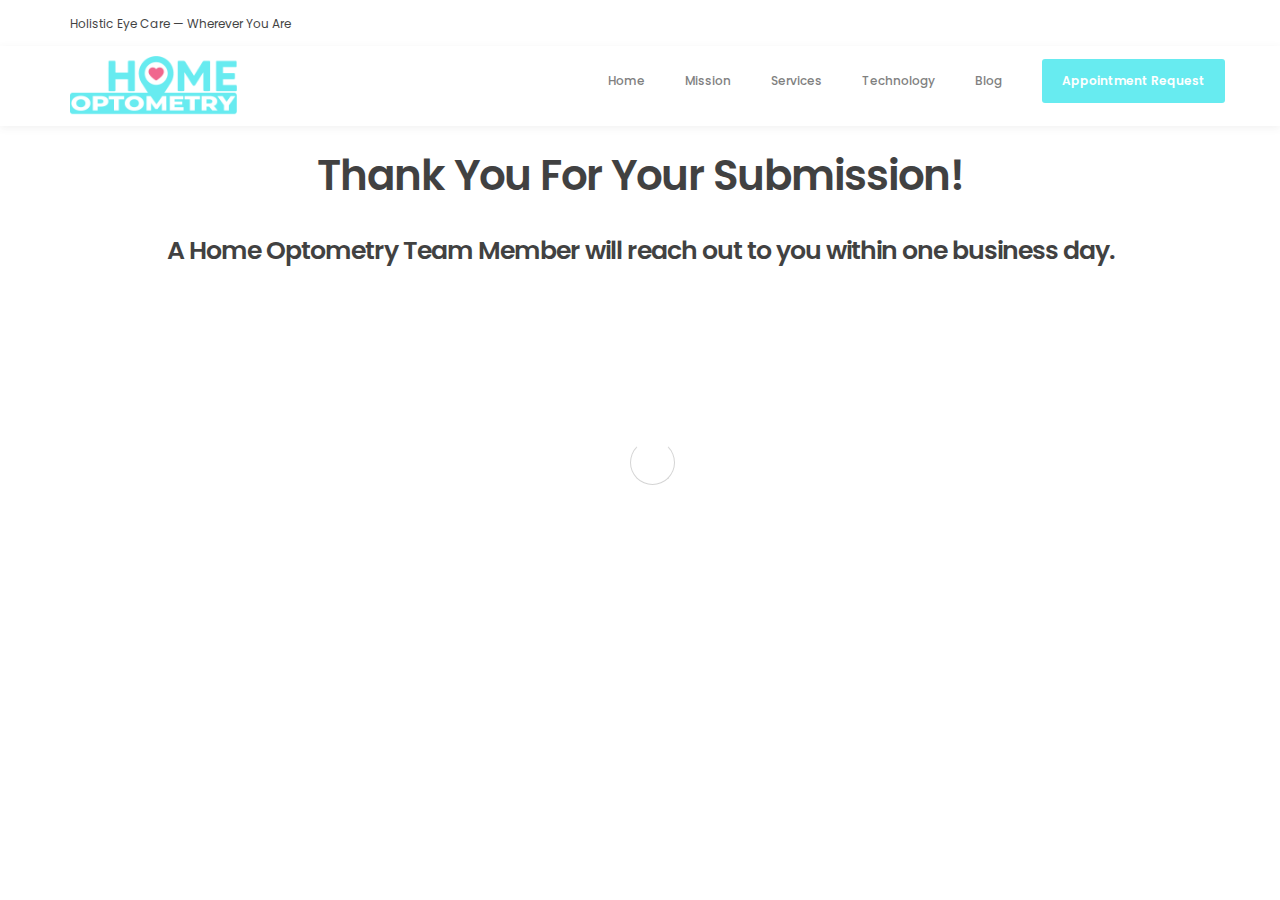
<file: thank-you.html>
<!DOCTYPE html>
<html lang="en">
<head>

     <title>Home Optometry | Thank You</title>
<!--

Template 2098 Health

http://www.tooplate.com/view/2098-health

-->
     <meta charset="UTF-8">
     <meta http-equiv="X-UA-Compatible" content="IE=Edge">
     <meta name="description" content="Home Optometry delivers comprehensive, mobile eye exams to seniors in assisted living, nursing homes, and senior communities across California, Colorado, Nevada, New York, and Utah.">
     <meta name="keywords" content="mobile optometry, senior eye care, assisted living eye exams, nursing home optometrist, California mobile optometry, in-home eye exams, Colorado mobile optometry, Nevada mobile optometry, New York mobile optometry, Utah mobile optometry">
     <!--meta name="author" content="Tooplate"-->
     <meta name="viewport" content="width=device-width, initial-scale=1, maximum-scale=1">

     <link rel="stylesheet" href="css/bootstrap.min.css">
     <link rel="stylesheet" href="css/font-awesome.min.css">
     <link rel="stylesheet" href="css/animate.css">
     <link rel="stylesheet" href="css/owl.carousel.css">
     <link rel="stylesheet" href="css/owl.theme.default.min.css">
     
  <!-- Open Graph (Social Sharing) -->
  <meta property="og:title" content="Home Optometry | Mobile Eye Care for Seniors in California">
  <meta property="og:description" content="Concierge-style optometry for seniors—on-site eye exams in assisted living, nursing homes, and retirement communities across California.">
  <meta property="og:image" content="https://homeoptometry.com/images/logo.png">
  <meta property="og:url" content="https://homeoptometry.com/">
  <meta property="og:type" content="website">

  <!-- Twitter Card -->
  <meta name="twitter:card" content="summary_large_image">
  <meta name="twitter:title" content="Home Optometry | Mobile Eye Care for Seniors in California">
  <meta name="twitter:description" content="Holistic, mobile eye care delivered to senior communities across California.">
  <meta name="twitter:image" content="https://homeoptometry.com/images/logo.png">

  <!-- Favicon -->
  <link rel="icon" href="images/favicon.ico" type="image/x-icon">

     <!-- MAIN CSS -->
     <link rel="stylesheet" href="css/tooplate-style.css">

</head>
<body id="top" data-spy="scroll" data-target=".navbar-collapse" data-offset="50">

     <!-- PRE LOADER -->
     <section class="preloader">
          <div class="spinner">

               <span class="spinner-rotate"></span>
               
          </div>
     </section>


     <!-- HEADER -->
     <header>
          <div class="container">
               <div class="row">

                    <div class="col-md-4 col-sm-5">
                         <p>Holistic Eye Care — Wherever You Are</p>
                    </div>
                         
                    <!--div class="col-md-8 col-sm-7 text-align-right">
                         <span class="phone-icon"><i class="fa fa-phone"></i> 010-060-0160</span>
                         <span class="date-icon"><i class="fa fa-calendar-plus-o"></i> 6:00 AM - 10:00 PM (Mon-Fri)</span>
                         <span class="email-icon"><i class="fa fa-envelope-o"></i> <a href="#">info@company.com</a></span>
                    </div-->

               </div>
          </div>
     </header>


     <!-- MENU -->
     <section class="navbar navbar-default navbar-static-top" role="navigation">
          <div class="container">

               <div class="navbar-header">
                    <button class="navbar-toggle" data-toggle="collapse" data-target=".navbar-collapse">
                         <span class="icon icon-bar"></span>
                         <span class="icon icon-bar"></span>
                         <span class="icon icon-bar"></span>
                    </button>

                    <!-- lOGO TEXT HERE -->
                     <a href="index.html"><img src="images/logo.png" style="height: 60px; width: auto;"/></a>
               </div>

               <!-- MENU LINKS -->
               <div class="collapse navbar-collapse">
                    <ul class="nav navbar-nav navbar-right">
                         <li><a href="index.html#top" class="smoothScroll">Home</a></li>
                         <li><a href="index.html#mission" class="smoothScroll">Mission</a></li>
                         <li><a href="index.html#services" class="smoothScroll">Services</a></li>
                         <li><a href="index.html#tech" class="smoothScroll">Technology</a></li>
                         <li><a href="index.html#blog" class="smoothScroll">Blog</a></li>
                         <!--li><a href="index.html#google-map" class="smoothScroll">Contact</a></li-->
                         <li class="appointment-btn"><a href="index.html#appointment">Appointment Request</a></li>
                    </ul>
               </div>

          </div>
     </section>


     <!-- HOME >
     <section id="home" class="slider" data-stellar-background-ratio="0.5">
          <div class="container">
               <div class="row">

                         <div class="owl-carousel owl-theme">
                              <div class="item item-first">
                                   <div class="caption">
                                        <div class="col-md-offset-1 col-md-10">
                                             <h3>Let's make your life happier</h3>
                                             <h1>Healthy Living</h1>
                                             <a href="#tech" class="section-btn btn btn-default smoothScroll">Ultimate Portable Exam Package</a>
                                        </div>
                                   </div>
                              </div>

                              <div class="item item-second">
                                   <div class="caption">
                                        <div class="col-md-offset-1 col-md-10">
                                             <h3>Aenean luctus lobortis tellus</h3>
                                             <h1>New Lifestyle</h1>
                                             <a href="#about" class="section-btn btn btn-default btn-gray smoothScroll">More About Us</a>
                                        </div>
                                   </div>
                              </div>

                              <div class="item item-third">
                                   <div class="caption">
                                        <div class="col-md-offset-1 col-md-10">
                                             <h3>Pellentesque nec libero nisi</h3>
                                             <h1>Your Health Benefits</h1>
                                             <a href="#news" class="section-btn btn btn-default btn-blue smoothScroll">Read Stories</a>
                                        </div>
                                   </div>
                              </div>
                         </div>

               </div>
          </div>
     </section>

<!--Mission-->
      <section id="serices" data-stellar-background-ratio="1">
          <div class="container">
               <div class="row">
                    <div class="col-md-12 col-sm-12">
                         <div class="about-info">
                              <h2 class="wow fadeInUp" data-wow-delay="0.1s" style="text-align: center; vertical-align: middle;">Thank You For Your Submission!</h2>
                              <h3 class="wow fadeInUp" data-wow-delay="0.2s" style="text-align: center; vertical-align: middle;">A Home Optometry Team Member will reach out to you within one business day.</h3>
                                                       
    
                            
                       
                              
                         </div>
                    </div>
               </div>
           </div>
     </section>


     <!-- SCRIPTS -->
     <script src="js/jquery.js"></script>
     <script src="js/bootstrap.min.js"></script>
     <script src="js/jquery.sticky.js"></script>
     <script src="js/jquery.stellar.min.js"></script>
     <script src="js/wow.min.js"></script>
     <script src="js/smoothscroll.js"></script>
     <script src="js/owl.carousel.min.js"></script>
     <script src="js/custom.js"></script>

</body>
</html>
</file>
<file: css/tooplate-style.css>
@import url(https://fonts.googleapis.com/css?family=Poppins:400,500,600);h1,h2,h3,h4,p{color:#000}#home h1,h2{padding-bottom:10px}#service .fa,.navbar-default .navbar-brand .fa,header span i{color:#34e5eb}.angle-up-btn a:hover,.section-btn:hover{transform:translateY(-5px)}body{background:#fff;font-family:Poppins,sans-serif;overflow-x:hidden}h1,h2,h3,h4,h5,h6{font-weight:600;line-height:inherit}h1,h2,h3,h4{letter-spacing:-1px}.team-thumb .social-icon li,h5{font-weight:500}h6,p{font-weight:400}h1{font-size:5em}h2{font-size:3em}h3{font-size:1.8em;line-height:1.2em;margin-bottom:0}h4{font-size:1.5em;padding-bottom:2px}#home h3,p{font-size:14px}h6{letter-spacing:0}p{line-height:24px}html{-webkit-font-smoothing:antialiased}a{color:#252525;-webkit-transition:.5s;transition:.5s;text-decoration:none!important}a:active,a:focus,a:hover{color:#eb3468;outline:0}::-webkit-scrollbar{width:8px;height:8px}::-webkit-scrollbar-thumb{cursor:pointer;background:#000}.section-title{padding-bottom:20px}.profile figcaption h3,.section-title h2{margin-top:0}.section-btn{background:#34e5eb;border:0;border-radius:3px;color:#fff;font-size:inherit;font-weight:500;padding:14px 20px;transition:transform .1s ease-in;transform:translateX(0)}.text-align-right{text-align:right}#news,#service,.text-align-center{text-align:center}.border-top{border-top:1px solid #f2f2f2;margin-top:4em;padding-top:2.5em}.btn-gray{background:#393939}.btn-blue,.news-social-share .btn-danger,.news-social-share .btn-primary,.news-social-share .btn-success,.news-tags li a:hover{background:#eb3468}.news-thumb{background:#fff;border-radius:10px}.news-thumb img{border-radius:10px 10px 0 0}.news-info{padding:30px;text-align:left}.news-info span{display:block;letter-spacing:.5px}.news-info h3{margin-top:10px;margin-bottom:10px}.author-info h5,.navbar-default{margin-bottom:0}.author{border-top:1px solid #f0f0f0;padding-top:1.5em;margin-top:2em}.author .author-info,.author img,.stories-image,.stories-info{display:inline-block;vertical-align:top}.author img{border-radius:100%;width:50px;height:50px;margin-right:10px}#about,#news,#news-detail,#team{position:relative;padding-top:100px;padding-bottom:100px}#google-map{line-height:0;margin:0;padding:0}.preloader{position:fixed;top:0;left:0;width:100%;height:100%;z-index:99999;display:flex;flex-flow:row nowrap;justify-content:center;align-items:center;background:#fff}.spinner{border:1px solid transparent;border-radius:3px;position:relative}.spinner:before{content:'';box-sizing:border-box;position:absolute;top:50%;left:50%;width:45px;height:45px;margin-top:-10px;margin-left:-10px;border-radius:50%;border:1px solid #575757;border-top-color:#fff;animation:.9s linear infinite spinner}header .col-md-8{padding-right:0}header p,header span{font-size:12px;line-height:24px;padding-top:12px}header a,header span{color:#747474}header span{font-weight:500;display:inline-block;padding:11px 15px}header span.date-icon{border-left:1px solid #f2f2f2;border-right:1px solid #f2f2f2;padding-right:19px;padding-left:19px}header span i{margin-right:5px}.navbar-default{background:#fff;box-shadow:0 2px 8px rgba(0,0,0,.075);border:none;padding:10px}#appointment label,.navbar-default .navbar-brand{color:#393939;font-weight:500}.navbar-default .navbar-nav li.appointment-btn{margin:3px 0 0 20px}.navbar-default .navbar-nav li.appointment-btn a{background:#34e5eb;border-radius:3px;color:#fff;font-weight:600;padding-top:12px;padding-bottom:12px}.navbar-default .navbar-nav li.appointment-btn a:hover{background:#eb3468;color:#fff!important}.navbar-default .navbar-nav li a{color:#555;font-size:12px;font-weight:500;padding-right:20px;padding-left:20px;-webkit-transition:.4s ease-in-out;transition:.4s ease-in-out}.navbar-default .navbar-nav>li a:hover{color:#eb3468!important}.navbar-default .navbar-nav>li>a:focus,.navbar-default .navbar-nav>li>a:hover{color:#eb3468;background-color:transparent}.navbar-default .navbar-nav>.active>a,.navbar-default .navbar-nav>.active>a:focus,.navbar-default .navbar-nav>.active>a:hover{color:#393939;background-color:transparent}.navbar-default .navbar-toggle{border:none;padding-top:10px}.navbar-default .navbar-toggle .icon-bar{background:#393939;border-color:transparent}.navbar-default .navbar-toggle:focus,.navbar-default .navbar-toggle:hover{background-color:transparent}#home h1{color:#fff;margin-top:10}#home h3{color:#fff;font-weight:400;line-height:inherit;letter-spacing:3px;text-transform:uppercase;margin:0}.news-image img,.slider .container{width:100%}.slider .owl-dots{position:absolute;top:575px;width:100%;justify-content:center}.angle-up-btn,.news-image,.social-icon,.social-icon li a,.team-thumb{position:relative}.owl-theme .owl-dots .owl-dot span{width:8px;height:8px;margin:5px 7px;border:2px solid #d9d9d9;background:0 0;display:block;-webkit-backface-visibility:visible;transition:opacity .2s;border-radius:30px}.owl-theme .owl-dots .owl-dot.active span,.owl-theme .owl-dots .owl-dot:hover span{background-color:#fff;border-color:transparent}.slider .caption{display:flex;justify-content:center;flex-direction:column;text-align:center;background-color:rgba(20,20,20,.2);height:100%;color:#fff;cursor:e-resize}.slider .item{background-position:inherit;background-repeat:no-repeat;background-attachment:local;background-size:cover;height:650px}.slider .item-first{background-image:url(../images/mobile-eye-exams-seniors-california.webp)}#services{background:url('../images/about-bg.webp') top center/cover no-repeat;padding-top:30px;padding-bottom:50px}.profile figcaption,.profile img{display:inline-block;vertical-align:top;margin-top:1em}.profile img{border-radius:100%;width:65px;height:65px;margin-right:1em}#about h6{color:#000;margin:0}.team-thumb{background-color:#f9f9f9;border-radius:0 0 10px 10px;overflow:hidden;cursor:pointer}.team-info{padding:20px 30px 0}.team-contact-info{border-top:1px solid #e9e9e9;padding-top:1.2em;margin-top:1.5em}.team-contact-info .fa{margin-right:5px;display:inline-block}.stories-info h5,.team-contact-info p{margin-bottom:2px}.team-contact-info a,footer a{color:#757575}.team-thumb .social-icon li a{background:#fff;border-radius:100%;font-size:20px;width:50px;height:50px;line-height:50px;margin:0 2px}.team-thumb .social-icon{opacity:0;transform:translateY(100%);transition:.5s .2s;text-align:center;position:relative;top:0}.team-thumb:hover .social-icon{opacity:1;transition-delay:0.3s;transform:translateY(0);top:-22em}#service{background:#34e5eb}#service h2,#service h4{color:#fff}#service p{color:#d9d9d9}#service .service-thumb{padding:0 22px}#service .fa{font-size:50px;margin-bottom:10px;background:#fff;width:120px;height:120px;line-height:120px;border-radius:100%}#news,#news-detail{background:#f9f9f9}#news-detail blockquote{margin:30px 0}.news-detail-thumb .news-image img{border-radius:10px}.news-detail-thumb h3{margin-bottom:8px}.news-image{margin-bottom:30px}.news-detail-thumb ul{margin:32px 12px 22px 0}.news-detail-thumb ul li{list-style:circle;font-weight:400;padding:6px 12px 6px 0}.news-sidebar{margin-top:16px}.news-social-share{text-align:center;padding-top:22px}.news-social-share .btn{border-radius:100px;border:none;font-size:10px;font-weight:600;margin:2px 6px;padding:8px 14px}.news-social-share a .fa{padding-right:4px}.recent-post{padding-top:2px;padding-bottom:18px}.recent-post .media img{border-radius:100%;width:80px;height:80px;margin-right:5px}.recent-post .media-heading{font-size:16px;font-weight:500;line-height:inherit;margin-top:5px}.news-categories{margin-top:8px}.news-categories li a{color:#2b2b2b}.news-ads{background:#fff;border-right:4px solid #2b2b2b;padding:42px;text-align:center;margin:26px 0}.news-ads.sidebar-ads{border-left:4px solid #2b2b2b;border-right:0px}.news-ads h4{font-size:18px}.news-tags h4{padding-bottom:6px}.news-categories li,.news-tags li{list-style:none;display:inline-block;margin:4px}.news-tags li a{background:#393939;border-radius:50px;color:#fff;display:inline-block;font-size:12px;font-weight:500;text-decoration:none;float:left;min-width:30px;padding:6px 12px;-webkit-transition:.4s ease-in-out;transition:.4s ease-in-out}.contact-info .fa,.social-icon li a{font-size:15px;width:35px;height:35px;line-height:35px;text-align:center}#appointment{padding-top:100px}#appointment .form-control{background:#f9f9f9;border:none;border-radius:3px;box-shadow:none;font-size:14px;font-weight:400;margin-bottom:15px;transition:.4s ease-in-out}#appointment input,#appointment select{height:45px}#appointment button#cf-submit{background:#34e5eb;color:#fff;font-weight:600;height:55px}#appointment button#cf-submit:hover{background:#393939;color:#fff}footer{padding-top:80px;padding-bottom:40px}footer h4{padding-bottom:5px}footer a:hover{color:#eb3468}.contact-info{padding-top:10px}.contact-info .fa{background:#393939;border-radius:100%;color:#fff;margin-right:5px;margin-bottom:2px}.latest-stories{margin-bottom:20px}.stories-image img{border-radius:100%;width:65px;height:65px}.stories-info{margin-left:15px}.stories-info span{color:#858585;font-size:12px}.opening-hours p{line-height:18px}.opening-hours span{font-weight:500;display:inline-block;padding-left:10px}.copyright-text p,.footer-link a{color:#858585;font-size:12px;font-weight:500}.footer-link a{font-size:12px;display:inline-block;padding:0 10px;margin-top:4px}.angle-up-btn{bottom:4em;display:block}.angle-up-btn a{background:#fff;border:1px solid #f2f2f2;border-radius:3px;font-size:20px;color:#393939;display:inline-block;text-align:center;width:40px;height:40px;line-height:38px;transition:transform .1s ease-in;transform:translateX(0)}.angle-up-btn a:hover{background:#eb3468;color:#fff}.social-icon{padding:0;margin:0}.social-icon li{display:inline-block;list-style:none}.social-icon li a{border-radius:100px;color:#464646;text-decoration:none;transition:.4s ease-in-out}.social-icon li a:hover{background:#eb3468;color:#fff}@media only screen and (max-width:1200px){h1{font-size:4em}h2{font-size:2.5em}h3{font-size:1.5em}header{height:inherit}header span.date-icon{border:0;padding-right:0;padding-left:0}header span.email-icon{padding-top:0}.navbar-default .navbar-nav li a{padding-right:15px;padding-left:15px}}@media only screen and (max-width:992px){.slider .item{background-position:center}header{padding-bottom:10px}header .text-align-right{text-align:left}header span{padding-top:0;padding-left:0;padding-bottom:0}}@media only screen and (max-width:767px){.navbar-default .navbar-collapse,.navbar-default .navbar-form{border-color:transparent}.navbar-default .navbar-nav li.appointment-btn{margin-left:15px}.navbar-default .navbar-nav li a{display:inline-block;padding-top:8px;padding-bottom:8px}.news-sidebar{margin-top:2em}#appointment-form{padding-top:4em;padding-bottom:4em}footer{padding-top:60px;padding-bottom:0}.footer-thumb{padding-bottom:10px}.border-top{text-align:center}.copyright-text{margin-top:10px}.angle-up-btn{bottom:10em}}@media only screen and (max-width:639px){h1{font-size:3em;line-height:1.2em}h2{font-size:2.1em}h4{font-size:1.4em}#home h3{font-size:11px;letter-spacing:1px}}
</file>
